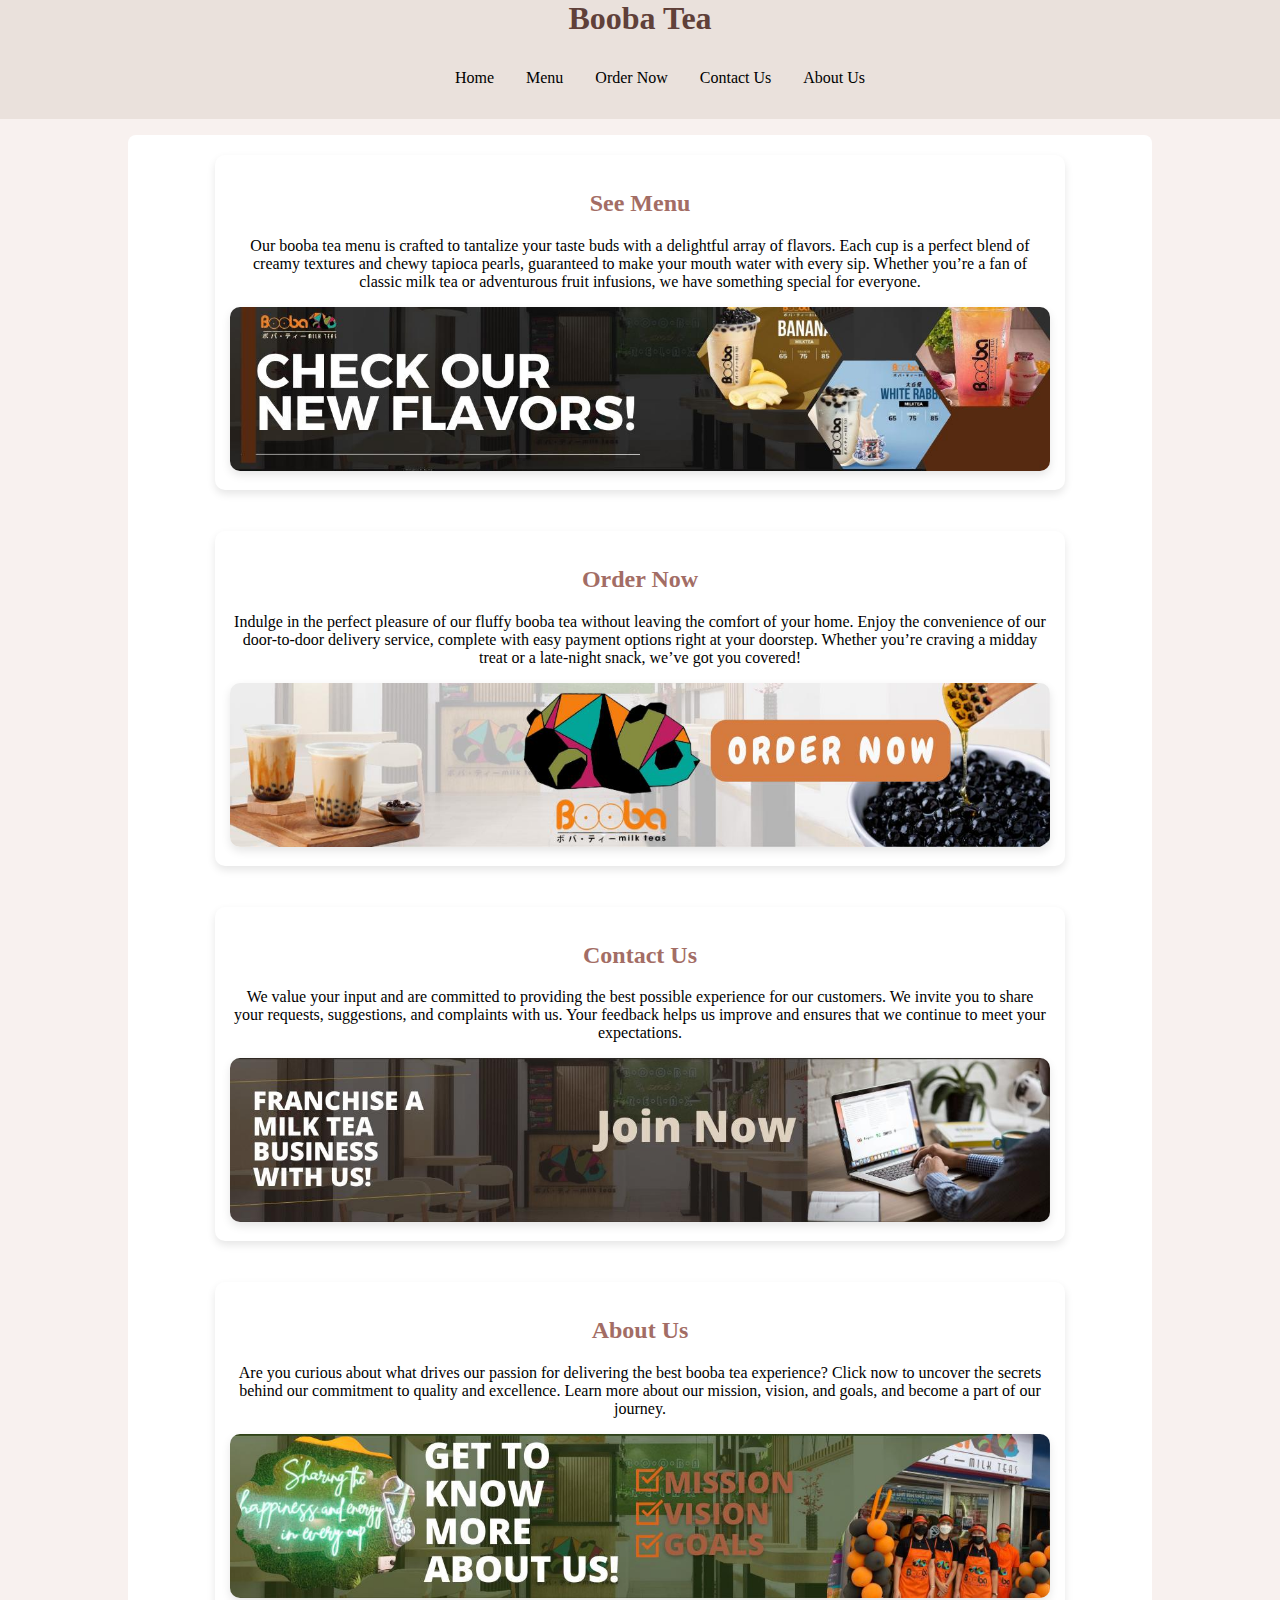
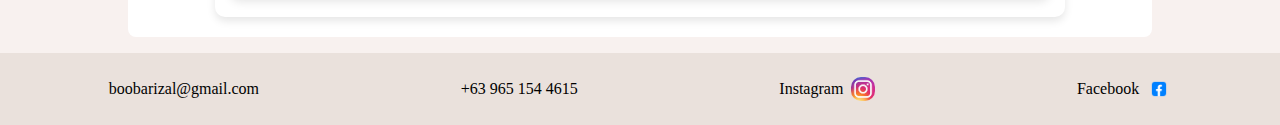
<file: index.html>
<!doctype html>
<html lang="en">
<head>
    <title>Home</title>
    <meta charset="utf-8">
    <meta name="description" content="Booba Tea is a leading bubble tea franchise offering a diverse range of delicious and refreshing beverages. Enjoy the finest ingredients, innovative recipes, and exceptional customer service at Booba Tea. Order online for your convenience and follow us on Instagram and Facebook for updates. Join us and make every sip memorable.">
    <link rel="stylesheet" href="styleSheets/main.css">
    <link rel="stylesheet" href="styleSheets/index.css">
    <!-- Google tag (gtag.js) -->
<script async src="https://www.googletagmanager.com/gtag/js?id=G-GSB23C1K7B"></script>
<script>
  window.dataLayer = window.dataLayer || [];
  function gtag(){dataLayer.push(arguments);}
  gtag('js', new Date());

  gtag('config', 'G-GSB23C1K7B');
</script>
</head>
<body>
    <a href="#mainContent" class="skipLink">Skip to Main Content</a>
    <a href="#footerContent" class="skipLink">Skip to Footer Content</a>
    <header>
        <h1>Booba Tea</h1>
        <nav aria-label="Main Menu">
            <ul role="menubar" aria-label="Main Menu">
                <li role="none"><a href="index.html" role="menuitem" aria-label="Home">Home</a></li>
                <li role="none"><a href="menu.html" role="menuitem" aria-label="Menu">Menu</a></li>
                <li role="none"><a href="ordernow.html" role="menuitem" aria-label="Order Now">Order Now</a></li>
                <li role="none"><a href="contactus.html" role="menuitem" aria-label="Contact Us">Contact Us</a></li>
                <li role="none"><a href="aboutus.html" role="menuitem" aria-label="About Us">About Us</a></li>
            </ul>
        </nav>
    </header>
    <main id="mainContent">
        <div class="main-content">
            <div class="content">
            <div class="text">
                <h2>See Menu</h2>
                <p>Our booba tea menu is crafted to tantalize your taste buds with a delightful array of flavors. Each cup is a perfect blend of creamy textures and chewy tapioca pearls, guaranteed to make your mouth water with every sip. Whether you’re a fan of classic milk tea or adventurous fruit infusions, we have something special for everyone.</p>
            </div>
            <div class="image"><a href="menu.html">
                <img src="images/menupicture.jpeg"
                    alt="Check our new bubble tea flavors.">
            </a></div>
            </div>
            <div class="content">
                <div class="text">
                    <h2>Order Now</h2>
                    <p>Indulge in the perfect pleasure of our fluffy booba tea without leaving the comfort of your home. Enjoy the convenience of our door-to-door delivery service, complete with easy payment options right at your doorstep. Whether you’re craving a midday treat or a late-night snack, we’ve got you covered!</p>
                </div>
            <div class="image"><a href="ordernow.html">
                <img src="images/ordernow.jpeg"
                    alt="Order our bubble tea now.">
            </a></div>
            </div>
            <div class="content">
                <div class="text">
                    <h2>Contact Us</h2>
                    <p>We value your input and are committed to providing the best possible experience for our customers. We invite you to share your requests, suggestions, and complaints with us. Your feedback helps us improve and ensures that we continue to meet your expectations.</p>
                </div>
            <div class="image"><a href="contactus.html">
                <img src="images/joinnow.jpeg"
                    alt="Join our milk tea franchise business.">
            </a></div>
            </div>
            <div class="content">
                <div class="text">
                    <h2>About Us</h2>
                    <p>Are you curious about what drives our passion for delivering the best booba tea experience? Click now to uncover the secrets behind our commitment to quality and excellence. Learn more about our mission, vision, and goals, and become a part of our journey.</p>
                </div>
            <div class="image"><a href="aboutus.html">
                <img src="images/aboutus.jpeg"
                    alt="Learn more about our mission, vision, and goals.">
            </a></div>
            </div>
        </div>
    </main>
    <footer id="footerContent">
        <a href="mailto:boobarizal@gmail.com" aria-label="Email us at boobarizal@gmail.com">boobarizal@gmail.com</a>
        <a href="tel:+639651544615" aria-label="Call us at +63 965 154 4615">+63 965 154 4615</a>
        <a href="https://www.instagram.com/boobatearizal/" target="_blank" aria-label="Follow us on instagram">
            Instagram
            <img src="images/Instagram.jfif" alt="Instagram icon">
        </a>
        <a href="https://www.facebook.com/profile.php?id=61557473542536" target="_blank" aria-label="Follow us on Facebook">
            Facebook
            <img src="images/facebookicon.webp" alt="Facebook icon">
        </a>
    </footer>



</body>
</html>
</file>
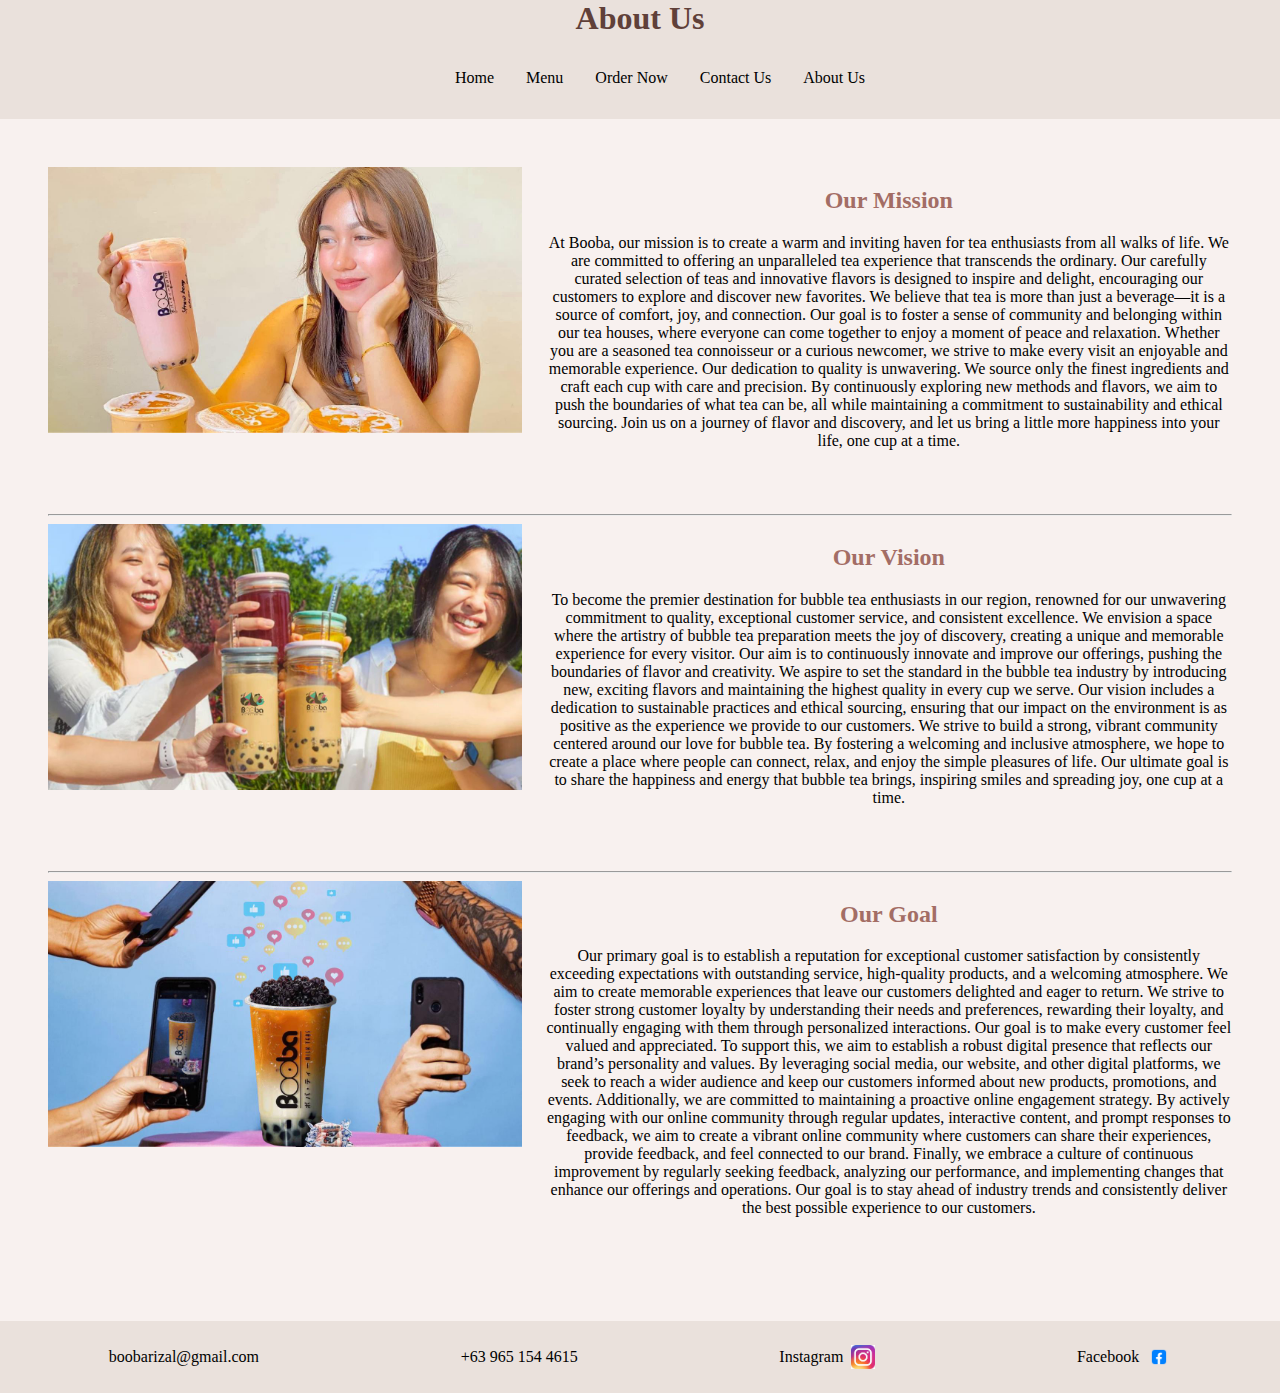
<file: aboutus.html>
<!doctype html>
<html lang="en">

<head>
    <title>About Us</title>
    <meta charset="utf-8">
    <meta name="description"
        content="Learn about Booba Tea's mission, vision, and goals. Discover our commitment to providing the best bubble tea experience through quality ingredients, innovative recipes, and exceptional customer service. Join us in our journey to bring joy to every sip.">
    <link rel="stylesheet" href="styleSheets/main.css">
    <link rel="stylesheet" href="styleSheets/aboutus.css">
    <!-- Google tag (gtag.js) -->
<script async src="https://www.googletagmanager.com/gtag/js?id=G-GSB23C1K7B"></script>
<script>
  window.dataLayer = window.dataLayer || [];
  function gtag(){dataLayer.push(arguments);}
  gtag('js', new Date());

  gtag('config', 'G-GSB23C1K7B');
</script>
</head>

<body>
    <a href="#mainContent" class="skipLink">Skip to Main Content</a>
    <a href="#footerContent" class="skipLink">Skip to Footer Content</a>
    <header>
        <h1>About Us</h1>
        <nav aria-label="Main Menu">
            <ul role="menubar" aria-label="Main Menu">
                <li role="none"><a href="index.html" role="menuitem" aria-label="Home">Home</a></li>
                <li role="none"><a href="menu.html" role="menuitem" aria-label="Menu">Menu</a></li>
                <li role="none"><a href="ordernow.html" role="menuitem" aria-label="Order Now">Order Now</a></li>
                <li role="none"><a href="contactus.html" role="menuitem" aria-label="Contact Us">Contact Us</a></li>
                <li role="none"><a href="aboutus.html" role="menuitem" aria-label="About Us">About Us</a></li>
            </ul>
        </nav>
    </header>
    <main id="mainContent">
        <div class="content">
            <div class="image">
                <img src="images/ourmission.jpeg" alt="Woman holding a large cup of pink bubble tea">
            </div>
            <div class="text">
                <h2 id="mission-heading">Our Mission</h2>
                <p>
                    At Booba, our mission is to create a warm and inviting haven for tea enthusiasts from all walks
                    of life. We are committed to offering an unparalleled tea experience that transcends the
                    ordinary. Our carefully curated selection of teas and innovative flavors is designed to inspire
                    and delight, encouraging our customers to explore and discover new favorites.

                    We believe that tea is more than just a beverage—it is a source of comfort, joy, and connection.
                    Our goal is to foster a sense of community and belonging within our tea houses, where everyone
                    can come together to enjoy a moment of peace and relaxation. Whether you are a seasoned tea
                    connoisseur or a curious newcomer, we strive to make every visit an enjoyable and memorable
                    experience.

                    Our dedication to quality is unwavering. We source only the finest ingredients and craft each
                    cup with care and precision. By continuously exploring new methods and flavors, we aim to push
                    the boundaries of what tea can be, all while maintaining a commitment to sustainability and
                    ethical sourcing.

                    Join us on a journey of flavor and discovery, and let us bring a little more happiness into your
                    life, one cup at a time.

                </p>
            </div>
        </div>
        <hr>
        <div class="content">
            <div class="image">
                <img src="images/ourvision.jpeg" alt="Two women toasting with bubble tea outdoors">
            </div>
            <div class="text">
                <h2 id="vision-heading">Our Vision</h2>
                <p>To become the premier destination for bubble tea enthusiasts in our region, renowned for our
                    unwavering commitment to quality, exceptional customer service, and consistent excellence. We
                    envision a space where the artistry of bubble tea preparation meets the joy of discovery,
                    creating a unique and memorable experience for every visitor.

                    Our aim is to continuously innovate and improve our offerings, pushing the boundaries of flavor
                    and creativity. We aspire to set the standard in the bubble tea industry by introducing new,
                    exciting flavors and maintaining the highest quality in every cup we serve. Our vision includes
                    a dedication to sustainable practices and ethical sourcing, ensuring that our impact on the
                    environment is as positive as the experience we provide to our customers.

                    We strive to build a strong, vibrant community centered around our love for bubble tea. By
                    fostering a welcoming and inclusive atmosphere, we hope to create a place where people can
                    connect, relax, and enjoy the simple pleasures of life. Our ultimate goal is to share the
                    happiness and energy that bubble tea brings, inspiring smiles and spreading joy, one cup at a
                    time.

                </p>
            </div>
        </div>
        <hr>
        <div class="content">
            <div class="image">
                <img src="images/ourgoal.jpeg" alt="Booba drink with tapioca pearls and social media icons">
            </div>
            <div class="text">
                <h2 id="goal-heading">Our Goal</h2>
                <p>Our primary goal is to establish a reputation for exceptional customer satisfaction by
                    consistently exceeding expectations with outstanding service, high-quality products, and a
                    welcoming atmosphere. We aim to create memorable experiences that leave our customers delighted
                    and eager to return.

                    We strive to foster strong customer loyalty by understanding their needs and preferences,
                    rewarding their loyalty, and continually engaging with them through personalized interactions.
                    Our goal is to make every customer feel valued and appreciated.

                    To support this, we aim to establish a robust digital presence that reflects our brand’s
                    personality and values. By leveraging social media, our website, and other digital platforms, we
                    seek to reach a wider audience and keep our customers informed about new products, promotions,
                    and events.

                    Additionally, we are committed to maintaining a proactive online engagement strategy. By
                    actively engaging with our online community through regular updates, interactive content, and
                    prompt responses to feedback, we aim to create a vibrant online community where customers can
                    share their experiences, provide feedback, and feel connected to our brand.

                    Finally, we embrace a culture of continuous improvement by regularly seeking feedback, analyzing
                    our performance, and implementing changes that enhance our offerings and operations. Our goal is
                    to stay ahead of industry trends and consistently deliver the best possible experience to our
                    customers.</p>
            </div>
        </div>
    </main>
    <footer id="footerContent">
        <a href="mailto:boobarizal@gmail.com" aria-label="Email us at boobarizal@gmail.com">boobarizal@gmail.com</a>
        <a href="tel:+639651544615" aria-label="Call us at +63 965 154 4615">+63 965 154 4615</a>
        <a href="https://www.instagram.com/boobatearizal/" target="_blank" aria-label="Follow us on instagram">
            Instagram
            <img src="images/Instagram.jfif" alt="Instagram icon">
        </a>
        <a href="https://www.facebook.com/profile.php?id=61557473542536" target="_blank"
            aria-label="Follow us on Facebook">
            Facebook
            <img src="images/facebookicon.webp" alt="Facebook icon">
        </a>
    </footer>



</body>

</html>
</file>
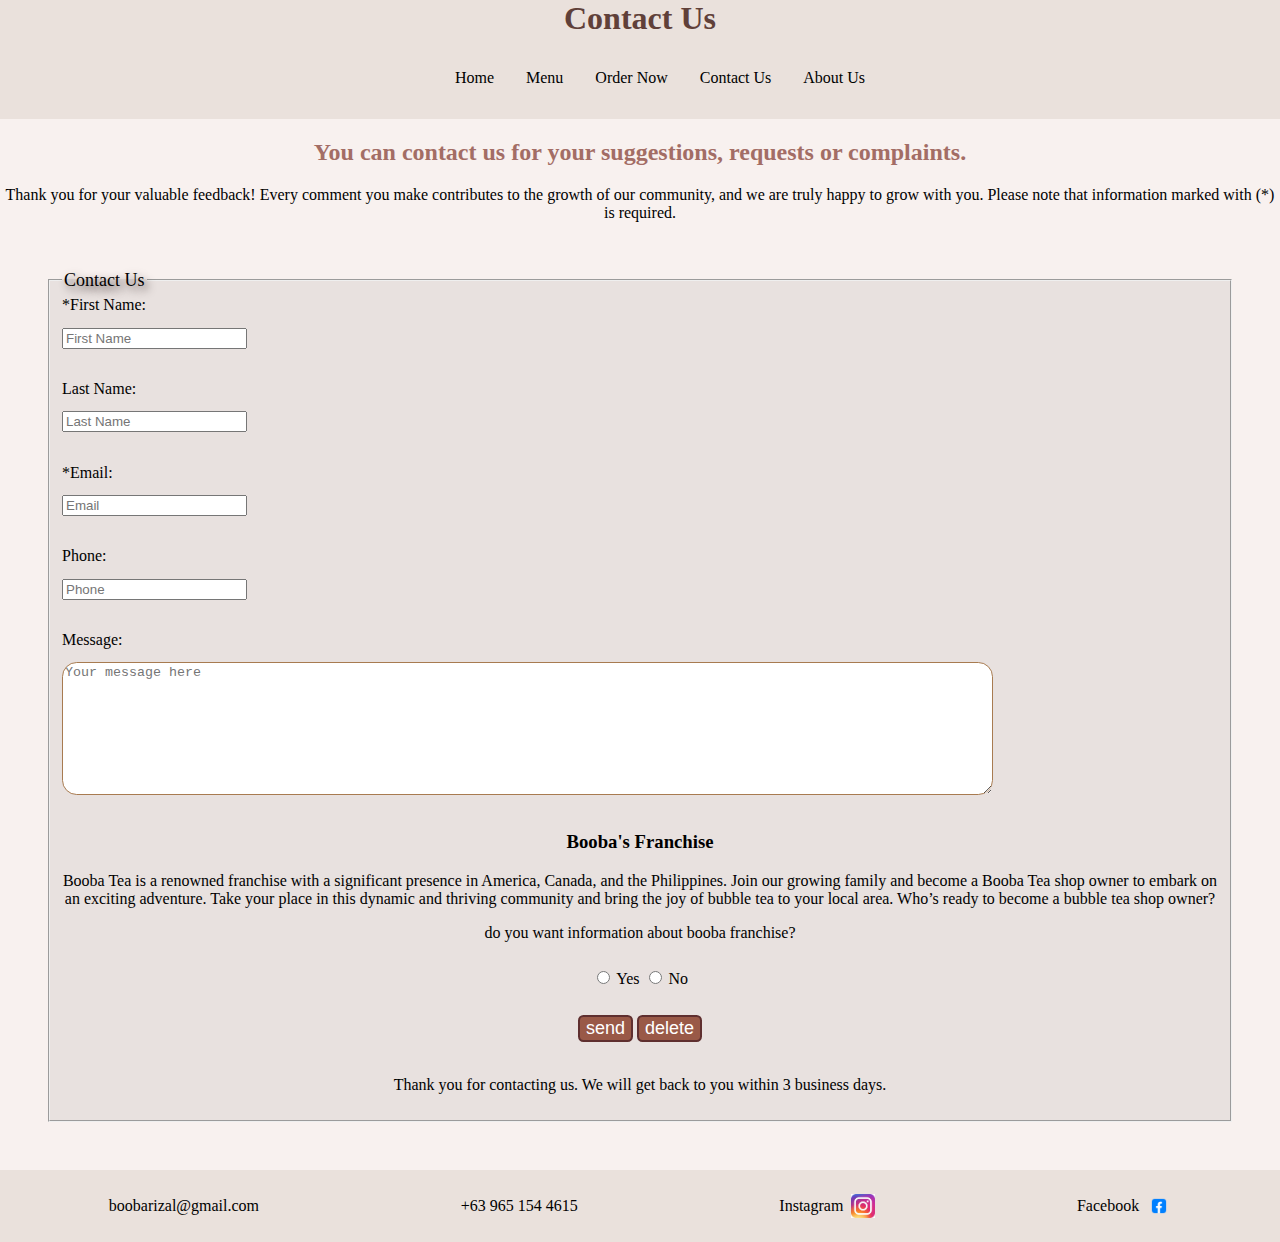
<file: contactus.html>
<!doctype html>
<html lang="en">

<head>
    <title>Contact Us</title>
    <meta charset="utf-8">
    <meta name="description"
        content="Get in touch with Booba Tea for any suggestions, requests, or complaints. We value your feedback and aim to improve our services based on your input. Contact us today!">
        <link rel="stylesheet" href="styleSheets/main.css">
        <link rel="stylesheet" href="styleSheets/contactus.css">
        <!-- Google tag (gtag.js) -->
<script async src="https://www.googletagmanager.com/gtag/js?id=G-GSB23C1K7B"></script>
<script>
  window.dataLayer = window.dataLayer || [];
  function gtag(){dataLayer.push(arguments);}
  gtag('js', new Date());

  gtag('config', 'G-GSB23C1K7B');
</script>
</head>

<body>
    <a href="#mainContent" class="skipLink">Skip to Main Content</a>
    <a href="#footerContent" class="skipLink">Skip to Footer Content</a>
    <header>
        <h1>Contact Us</h1>
        <nav aria-label="Main Menu">
            <ul role="menubar" aria-label="Main Menu">
                <li role="none"><a href="index.html" role="menuitem" aria-label="Home">Home</a></li>
                <li role="none"><a href="menu.html" role="menuitem" aria-label="Menu">Menu</a></li>
                <li role="none"><a href="ordernow.html" role="menuitem" aria-label="Order Now">Order Now</a></li>
                <li role="none"><a href="contactus.html" role="menuitem" aria-label="Contact Us">Contact Us</a></li>
                <li role="none"><a href="aboutus.html" role="menuitem" aria-label="About Us">About Us</a></li>
            </ul>
        </nav>
    </header>
    <main id="mainContent">
        <div class="formDiv">
            <form action="https://formspree.io/f/xanwobky" method="post" aria-label="Contact Us Form">
                <h2>You can contact us for your suggestions, requests or complaints.</h2>
                <p>Thank you for your valuable feedback! Every comment you make contributes to the growth of our
                    community,
                    and we are truly happy to grow with you. Please note that information marked with (*) is required.
                </p>
                <fieldset>
                    <legend>Contact Us</legend>

                    <label for="ContactFirstName">*First Name:</label>
                    <br>
                    <input type="text" name="firstName" required aria-required="true" id="ContactFirstName"  placeholder="First Name">

                    <br><br>
                    <label for="ContactLastName">Last Name:</label>
                    <br>
                    <input type="text" name="lastName" aria-required="false" id="ContactLastName"  placeholder="Last Name">

                    <br><br>
                    <label for="ContactEmail">*Email:</label>
                    <br>
                    <input type="email" name="email" required aria-required="true" id="ContactEmail"  placeholder="Email">

                    <br><br>
                    <label for="ContactPhone">Phone:</label>
                    <br>
                    <input type="text" name="Phone" aria-required="false" id="ContactPhone"  placeholder="Phone">

                    <br><br>
                    <label for="textarea" class="fixedWidth">Message:</label>
                    <br>
                    <textarea name="message" id="textarea" aria-label="Message" placeholder="Your message here"></textarea>

                 

                        <h3>Booba's Franchise</h3>
                        <p>
                            Booba Tea is a renowned franchise with a significant presence in America, Canada, and the
                            Philippines. Join our growing family and become a Booba Tea shop owner to embark on an
                            exciting
                            adventure. Take your place in this dynamic and thriving community and bring the joy of
                            bubble
                            tea to
                            your local area. Who’s ready to become a bubble tea shop owner?
                        </p>
                        <div class="franchise">
                        <p>do you want information about booba franchise?</p>
                        <input id="Yes" type="radio" name="franchiseInfo" value="Yes">
                        <label class="fixedWidth" for="Yes">Yes</label>
                        <input id="No" type="radio" name="franchiseInfo" value="No">
                        <label class="fixedWidth" for="No">No</label>
                        </div>
                        <div class="button-group" id="ContactUsButtonContainer">
                            <input type="submit" value="send">
                            <input type="reset" value="delete">
                        </div>
                        <p>Thank you for contacting us. We will get back to you within 3 business days.</p>
                </fieldset>
            </form>
        </div>
    </main>
    <footer id="footerContent">
        <a href="mailto:boobarizal@gmail.com" aria-label="Email us at boobarizal@gmail.com">boobarizal@gmail.com</a>
        <a href="tel:+639651544615" aria-label="Call us at +63 965 154 4615">+63 965 154 4615</a>
            <a href="https://www.instagram.com/boobatearizal/" target="_blank" aria-label="Follow us on instagram">
                Instagram
                <img src="images/Instagram.jfif" alt="Instagram icon">
            </a>
            <a href="https://www.facebook.com/profile.php?id=61557473542536" target="_blank"
                aria-label="Follow us on Facebook">
                Facebook
                <img src="images/facebookicon.webp" alt="Facebook icon">
            </a>
    </footer>



</body>

</html>
</file>
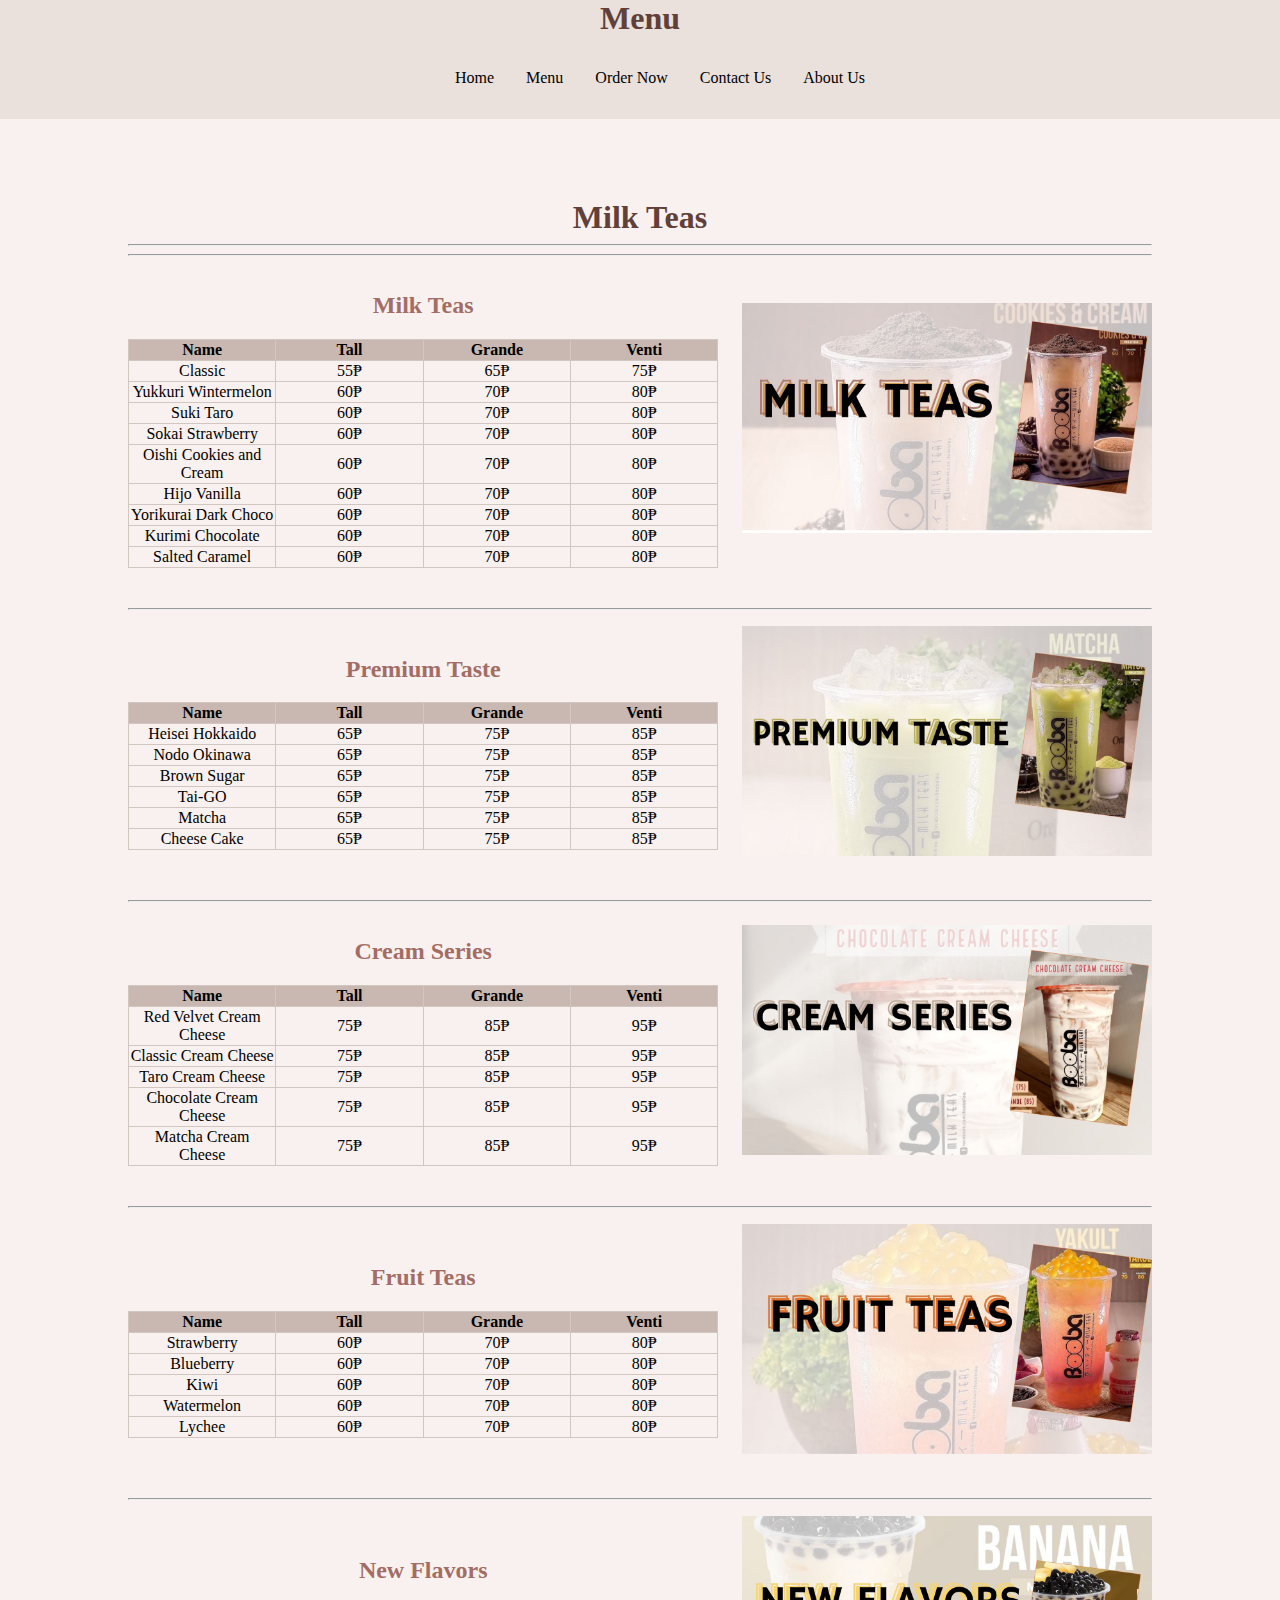
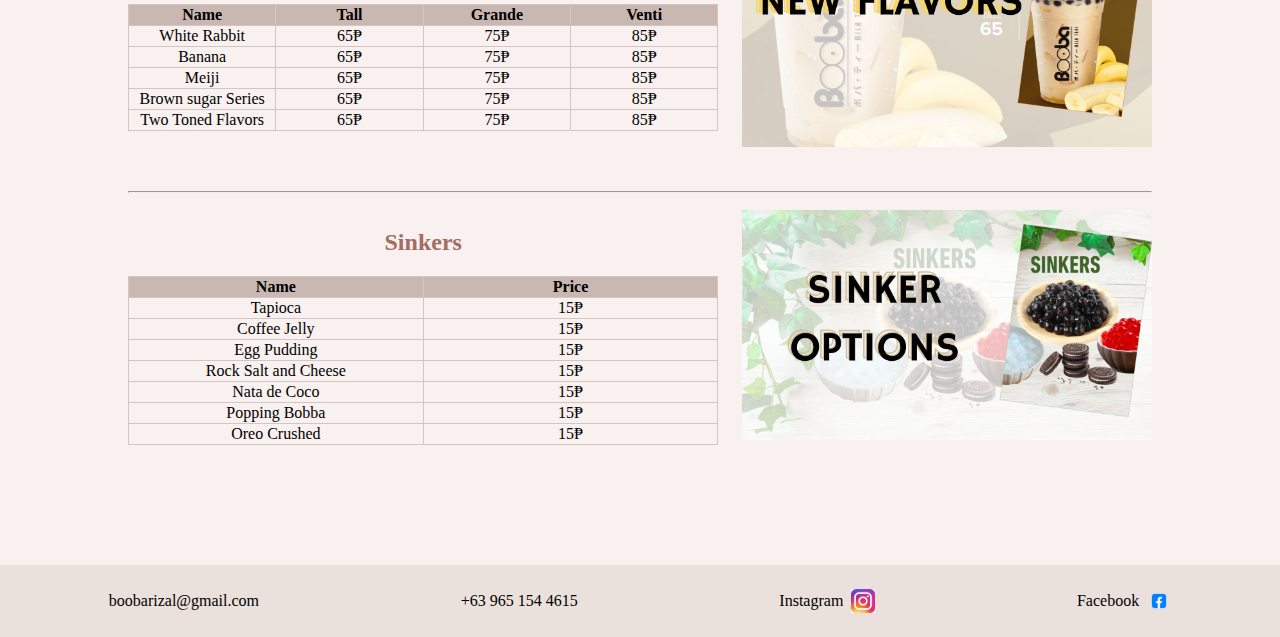
<file: menu.html>
<!doctype html>
<html lang="en">

<head>
    <title>Menu</title>
    <meta charset="utf-8">
    <meta name="description"
        content="Discover Booba Tea's extensive menu featuring classic, premium, and new flavors of bubble tea. Enjoy our milk teas, fruit teas, cream series, and sinkers. Order your favorite bubble tea today!">
    <link rel="stylesheet" href="styleSheets/main.css">
    <link rel="stylesheet" href="styleSheets/menu.css">
    <!-- Google tag (gtag.js) -->
<script async src="https://www.googletagmanager.com/gtag/js?id=G-GSB23C1K7B"></script>
<script>
  window.dataLayer = window.dataLayer || [];
  function gtag(){dataLayer.push(arguments);}
  gtag('js', new Date());

  gtag('config', 'G-GSB23C1K7B');
</script>
</head>

<body>
    <a href="#mainContent" class="skipLink">Skip to Main Content</a>
    <a href="#footerContent" class="skipLink">Skip to Footer Content</a>
    <header>
        <h1>Menu</h1>
        <nav aria-label="Main Menu">
            <ul role="menubar" aria-label="Main Menu">
                <li role="none"><a href="index.html" role="menuitem" aria-label="Home">Home</a></li>
                <li role="none"><a href="menu.html" role="menuitem" aria-label="Menu">Menu</a></li>
                <li role="none"><a href="ordernow.html" role="menuitem" aria-label="Order Now">Order Now</a></li>
                <li role="none"><a href="contactus.html" role="menuitem" aria-label="Contact Us">Contact Us</a></li>
                <li role="none"><a href="aboutus.html" role="menuitem" aria-label="About Us">About Us</a></li>
            </ul>
        </nav>
    </header>
    <main id="mainContent">
        <div class="menu-container">
            <h1>Milk Teas</h1>
            <hr>
            <hr>
            <div class="menu-section">
                <div class="table-container">
                    <h2>Milk Teas</h2>
                    <table>
                        <thead>
                            <tr>
                                <th>Name</th>
                                <th>Tall</th>
                                <th>Grande</th>
                                <th>Venti</th>
                            </tr>
                        </thead>
                        <tbody>
                            <tr>
                                <td>Classic</td>
                                <td>55₱</td>
                                <td>65₱</td>
                                <td>75₱</td>
                            </tr>
                            <tr>
                                <td>Yukkuri Wintermelon</td>
                                <td>60₱</td>
                                <td>70₱</td>
                                <td>80₱</td>
                            </tr>
                            <tr>
                                <td>Suki Taro</td>
                                <td>60₱</td>
                                <td>70₱</td>
                                <td>80₱</td>
                            </tr>
                            <tr>
                                <td>Sokai Strawberry</td>
                                <td>60₱</td>
                                <td>70₱</td>
                                <td>80₱</td>
                            </tr>
                            <tr>
                                <td>Oishi Cookies and Cream</td>
                                <td>60₱</td>
                                <td>70₱</td>
                                <td>80₱</td>
                            </tr>
                            <tr>
                                <td>Hijo Vanilla</td>
                                <td>60₱</td>
                                <td>70₱</td>
                                <td>80₱</td>
                            </tr>
                            <tr>
                                <td>Yorikurai Dark Choco</td>
                                <td>60₱</td>
                                <td>70₱</td>
                                <td>80₱</td>
                            </tr>
                            <tr>
                                <td>Kurimi Chocolate</td>
                                <td>60₱</td>
                                <td>70₱</td>
                                <td>80₱</td>
                            </tr>
                            <tr>
                                <td>Salted Caramel</td>
                                <td>60₱</td>
                                <td>70₱</td>
                                <td>80₱</td>
                            </tr>
                        </tbody>
                    </table>
                </div>
                <div class="image">
                    <img src="images/milkteas.jpeg" alt="Booba milk tea with tapioca pearls and dark powdered topping.">
                </div>
            </div>
            <hr>
            <div class="menu-section">
                <div class="table-container">
                    <h2>Premium Taste</h2>
                    <table>
                        <thead>
                            <tr>
                                <th>Name</th>
                                <th>Tall</th>
                                <th>Grande</th>
                                <th>Venti</th>
                            </tr>
                        </thead>
                        <tbody>
                            <tr>
                                <td>Heisei Hokkaido</td>
                                <td>65₱</td>
                                <td>75₱</td>
                                <td>85₱</td>
                            </tr>
                            <tr>
                                <td>Nodo Okinawa</td>
                                <td>65₱</td>
                                <td>75₱</td>
                                <td>85₱</td>
                            </tr>
                            <tr>
                                <td>Brown Sugar</td>
                                <td>65₱</td>
                                <td>75₱</td>
                                <td>85₱</td>
                            </tr>
                            <tr>
                                <td>Tai-GO</td>
                                <td>65₱</td>
                                <td>75₱</td>
                                <td>85₱</td>
                            </tr>
                            <tr>
                                <td>Matcha</td>
                                <td>65₱</td>
                                <td>75₱</td>
                                <td>85₱</td>
                            </tr>
                            <tr>
                                <td>Cheese Cake</td>
                                <td>65₱</td>
                                <td>75₱</td>
                                <td>85₱</td>
                            </tr>
                        </tbody>
                    </table>
                </div>
                <div class="image">
                    <img src="images/premiumtaste.jpeg"
                        alt="Green Booba matcha milk tea with tapioca pearls and ice, labeled 'Premium Taste'.">
                </div>
            </div>
            <hr>
            <div class="menu-section">
                <div class="table-container">
                    <h2>Cream Series</h2>
                    <table>
                        <thead>
                            <tr>
                                <th>Name</th>
                                <th>Tall</th>
                                <th>Grande</th>
                                <th>Venti</th>
                            </tr>
                        </thead>
                        <tbody>
                            <tr>
                                <td>Red Velvet Cream Cheese</td>
                                <td>75₱</td>
                                <td>85₱</td>
                                <td>95₱</td>
                            </tr>
                            <tr>
                                <td>Classic Cream Cheese</td>
                                <td>75₱</td>
                                <td>85₱</td>
                                <td>95₱</td>
                            </tr>
                            <tr>
                                <td>Taro Cream Cheese</td>
                                <td>75₱</td>
                                <td>85₱</td>
                                <td>95₱</td>
                            </tr>
                            <tr>
                                <td>Chocolate Cream Cheese</td>
                                <td>75₱</td>
                                <td>85₱</td>
                                <td>95₱</td>
                            </tr>
                            <tr>
                                <td>Matcha Cream Cheese</td>
                                <td>75₱</td>
                                <td>85₱</td>
                                <td>95₱</td>
                            </tr>
                        </tbody>
                    </table>
                </div>
                <div class="image">
                    <img src="images/creamseries.jpeg"
                        alt="Booba chocolate cream cheese milk tea with a marbled appearance, labeled 'Cream Series'.">
                </div>
            </div>
            <hr>
            <div class="menu-section">
                <div class="table-container">
                    <h2>Fruit Teas</h2>
                    <table>
                        <thead>
                            <tr>
                                <th>Name</th>
                                <th>Tall</th>
                                <th>Grande</th>
                                <th>Venti</th>
                            </tr>
                        </thead>
                        <tbody>
                            <tr>
                                <td>Strawberry</td>
                                <td>60₱</td>
                                <td>70₱</td>
                                <td>80₱</td>
                            </tr>
                            <tr>
                                <td>Blueberry</td>
                                <td>60₱</td>
                                <td>70₱</td>
                                <td>80₱</td>
                            </tr>
                            <tr>
                                <td>Kiwi</td>
                                <td>60₱</td>
                                <td>70₱</td>
                                <td>80₱</td>
                            </tr>
                            <tr>
                                <td>Watermelon</td>
                                <td>60₱</td>
                                <td>70₱</td>
                                <td>80₱</td>
                            </tr>
                            <tr>
                                <td>Lychee</td>
                                <td>60₱</td>
                                <td>70₱</td>
                                <td>80₱</td>
                            </tr>
                        </tbody>
                    </table>
                </div>
                <div class="image">
                    <img src="images/fruitteas.jpeg"
                        alt="Booba fruit tea with orange tapioca pearls on top, labeled 'Fruit Teas'.">
                </div>
            </div>
            <hr>
            <div class="menu-section">
                <div class="table-container">
                    <h2>New Flavors</h2>
                    <table>
                        <thead>
                            <tr>
                                <th>Name</th>
                                <th>Tall</th>
                                <th>Grande</th>
                                <th>Venti</th>
                            </tr>
                        </thead>
                        <tbody>
                            <tr>
                                <td>White Rabbit</td>
                                <td>65₱</td>
                                <td>75₱</td>
                                <td>85₱</td>
                            </tr>
                            <tr>
                                <td>Banana</td>
                                <td>65₱</td>
                                <td>75₱</td>
                                <td>85₱</td>
                            </tr>
                            <tr>
                                <td>Meiji</td>
                                <td>65₱</td>
                                <td>75₱</td>
                                <td>85₱</td>
                            </tr>
                            <tr>
                                <td>Brown sugar Series</td>
                                <td>65₱</td>
                                <td>75₱</td>
                                <td>85₱</td>
                            </tr>
                            <tr>
                                <td>Two Toned Flavors</td>
                                <td>65₱</td>
                                <td>75₱</td>
                                <td>85₱</td>
                            </tr>
                        </tbody>
                    </table>
                </div>
                <div class="image">
                    <img src="images/newflavors.jpeg"
                        alt="Booba banana milk tea with black tapioca pearls on top, labeled 'New Flavors'.">
                </div>
            </div>
            <hr>
            <div class="menu-section">
                <div class="table-container">
                    <h2>Sinkers</h2>
                    <table>
                        <thead>
                            <tr>
                                <th>Name</th>
                                <th>Price</th>
                            </tr>
                        </thead>
                        <tbody>
                            <tr>
                                <td>Tapioca</td>
                                <td>15₱</td>
                            </tr>
                            <tr>
                                <td>Coffee Jelly</td>
                                <td>15₱</td>
                            </tr>
                            <tr>
                                <td>Egg Pudding</td>
                                <td>15₱</td>
                            </tr>
                            <tr>
                                <td>Rock Salt and Cheese</td>
                                <td>15₱</td>
                            </tr>
                            <tr>
                                <td>Nata de Coco</td>
                                <td>15₱</td>
                            </tr>
                            <tr>
                                <td>Popping Bobba</td>
                                <td>15₱</td>
                            </tr>
                            <tr>
                                <td>Oreo Crushed</td>
                                <td>15₱</td>
                            </tr>
                        </tbody>
                    </table>
                </div>
                <div class="image">
                    <img src="images/sinkeroptions.jpeg" alt="Various sinker options for Booba drinks">
                </div>
            </div>
        </div>
    </main>
    <footer id="footerContent">
        <a href="mailto:boobarizal@gmail.com" aria-label="Email us at boobarizal@gmail.com">boobarizal@gmail.com</a>
        <a href="tel:+639651544615" aria-label="Call us at +63 965 154 4615">+63 965 154 4615</a>
        <a href="https://www.instagram.com/boobatearizal/" target="_blank" aria-label="Follow us on instagram">
            Instagram
            <img src="images/Instagram.jfif" alt="Instagram icon">
        </a>
        <a href="https://www.facebook.com/profile.php?id=61557473542536" target="_blank"
            aria-label="Follow us on Facebook">
            Facebook
            <img src="images/facebookicon.webp" alt="Facebook icon">
        </a>
    </footer>



</body>

</html>
</file>
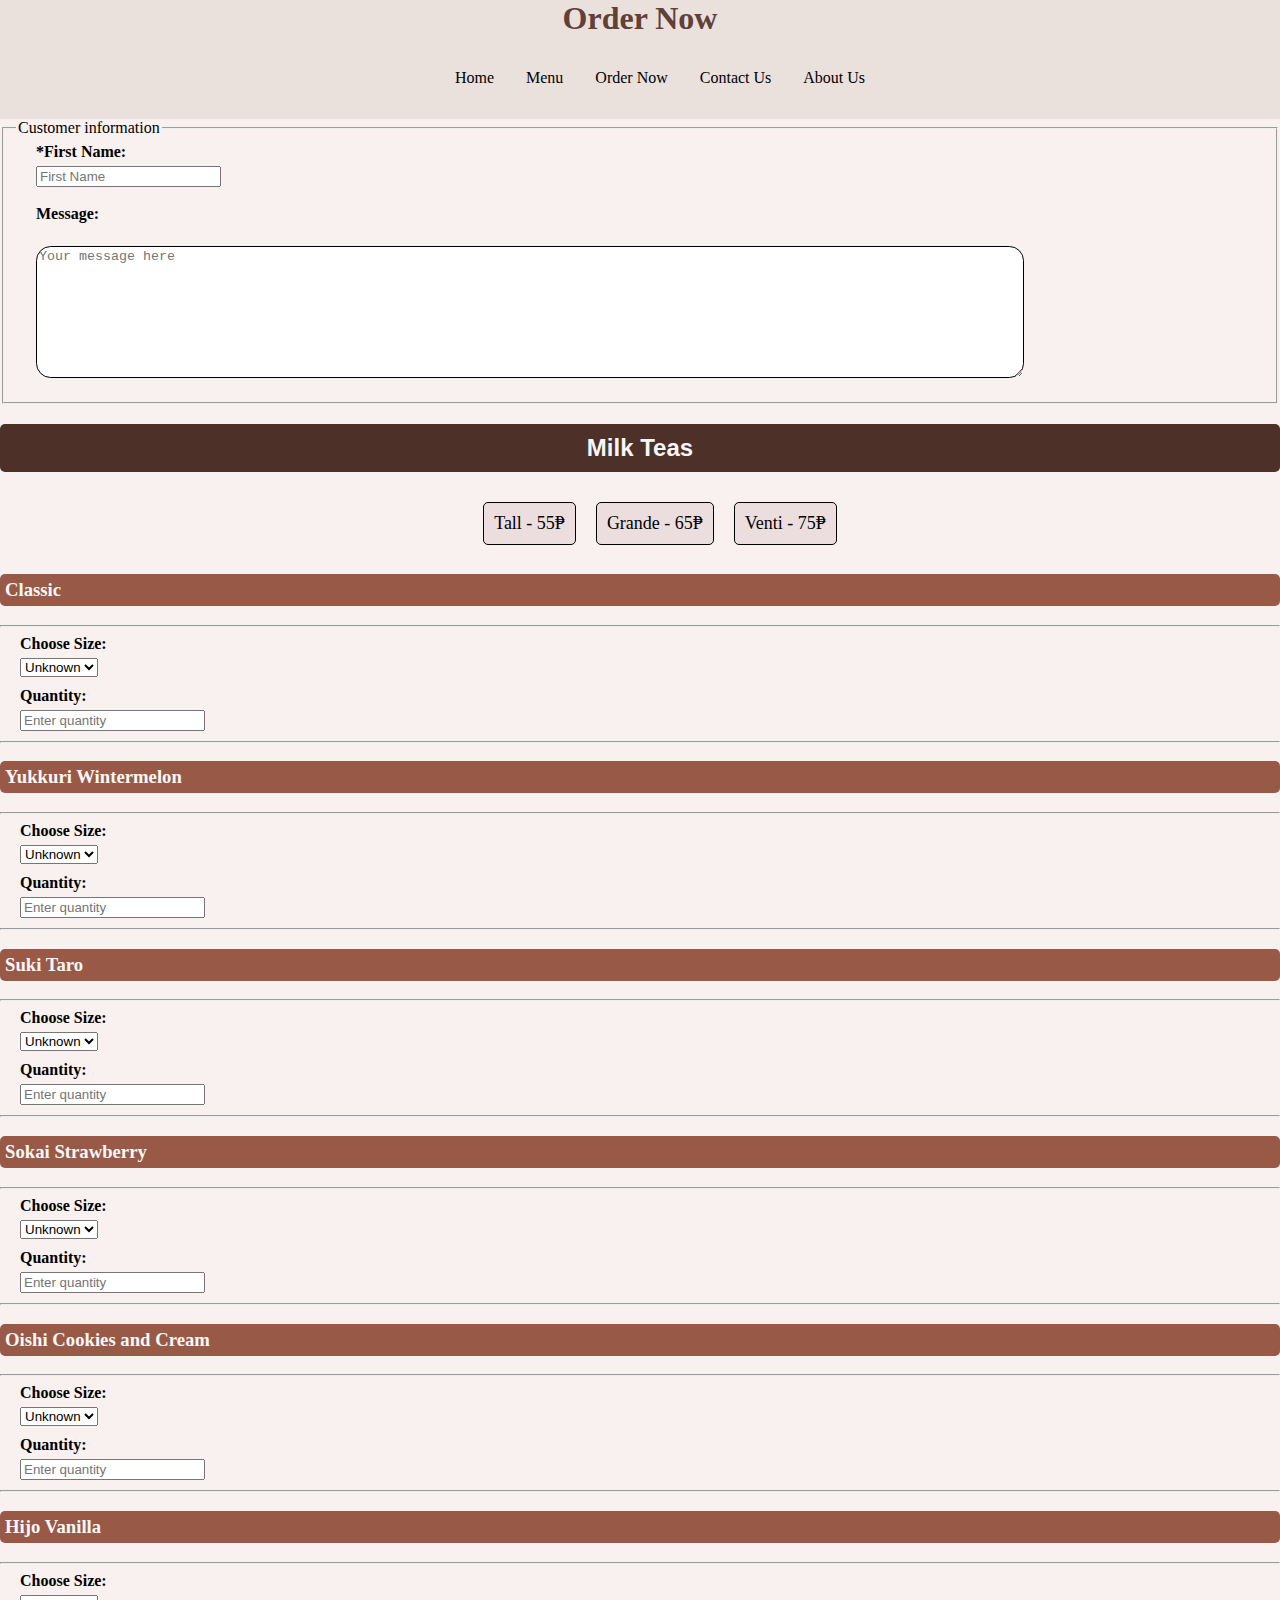
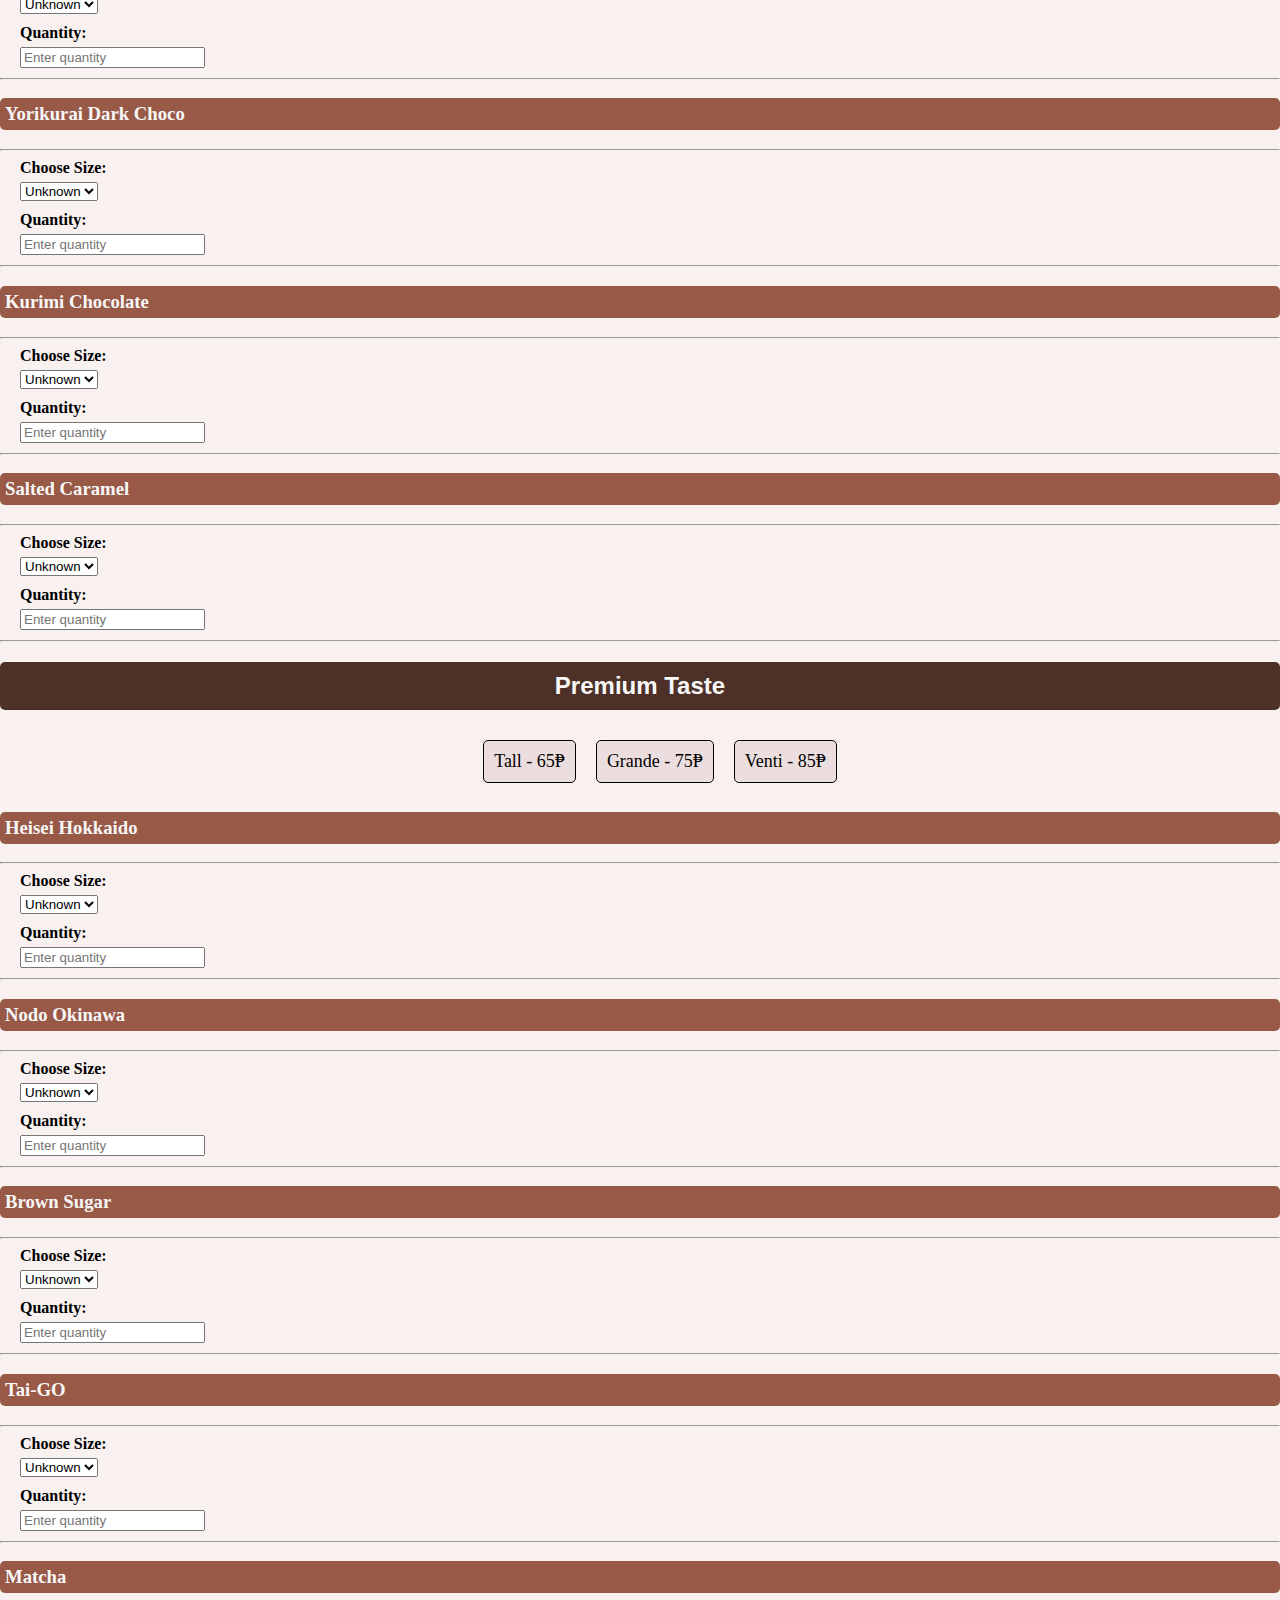
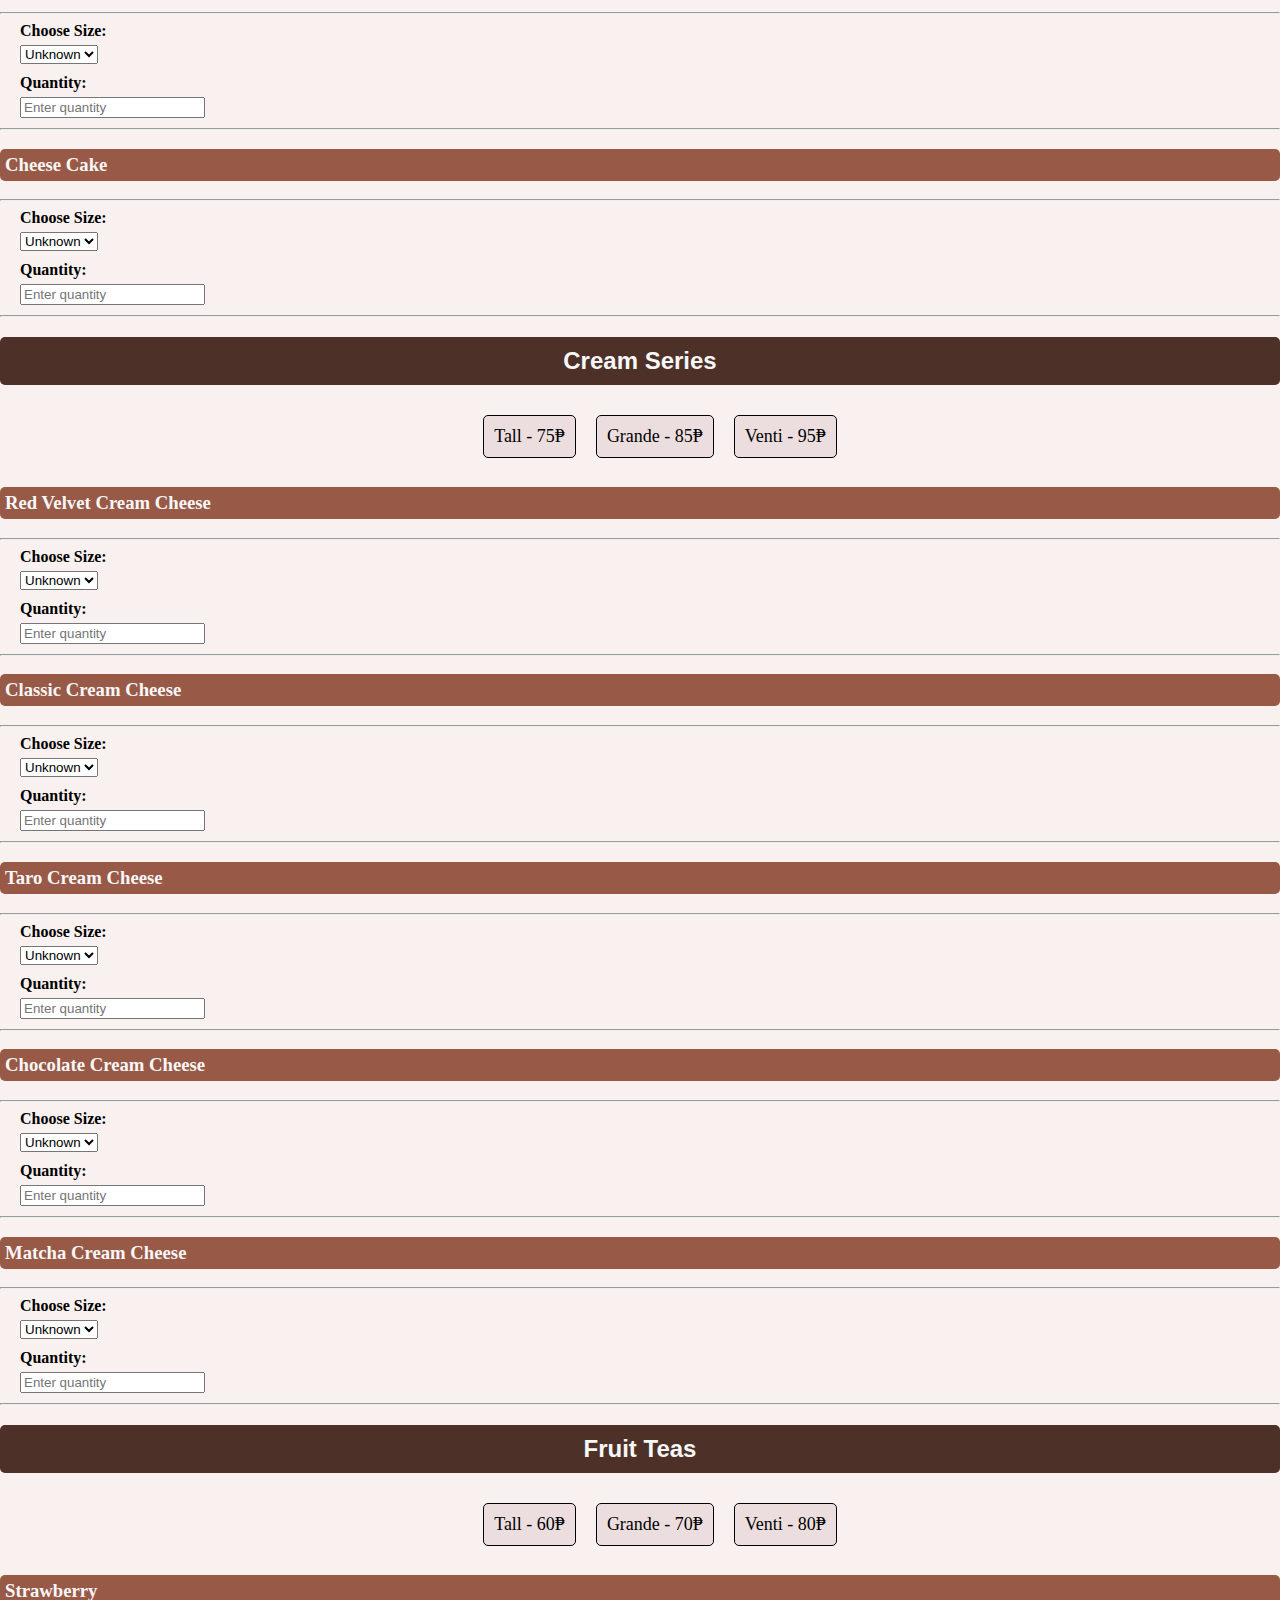
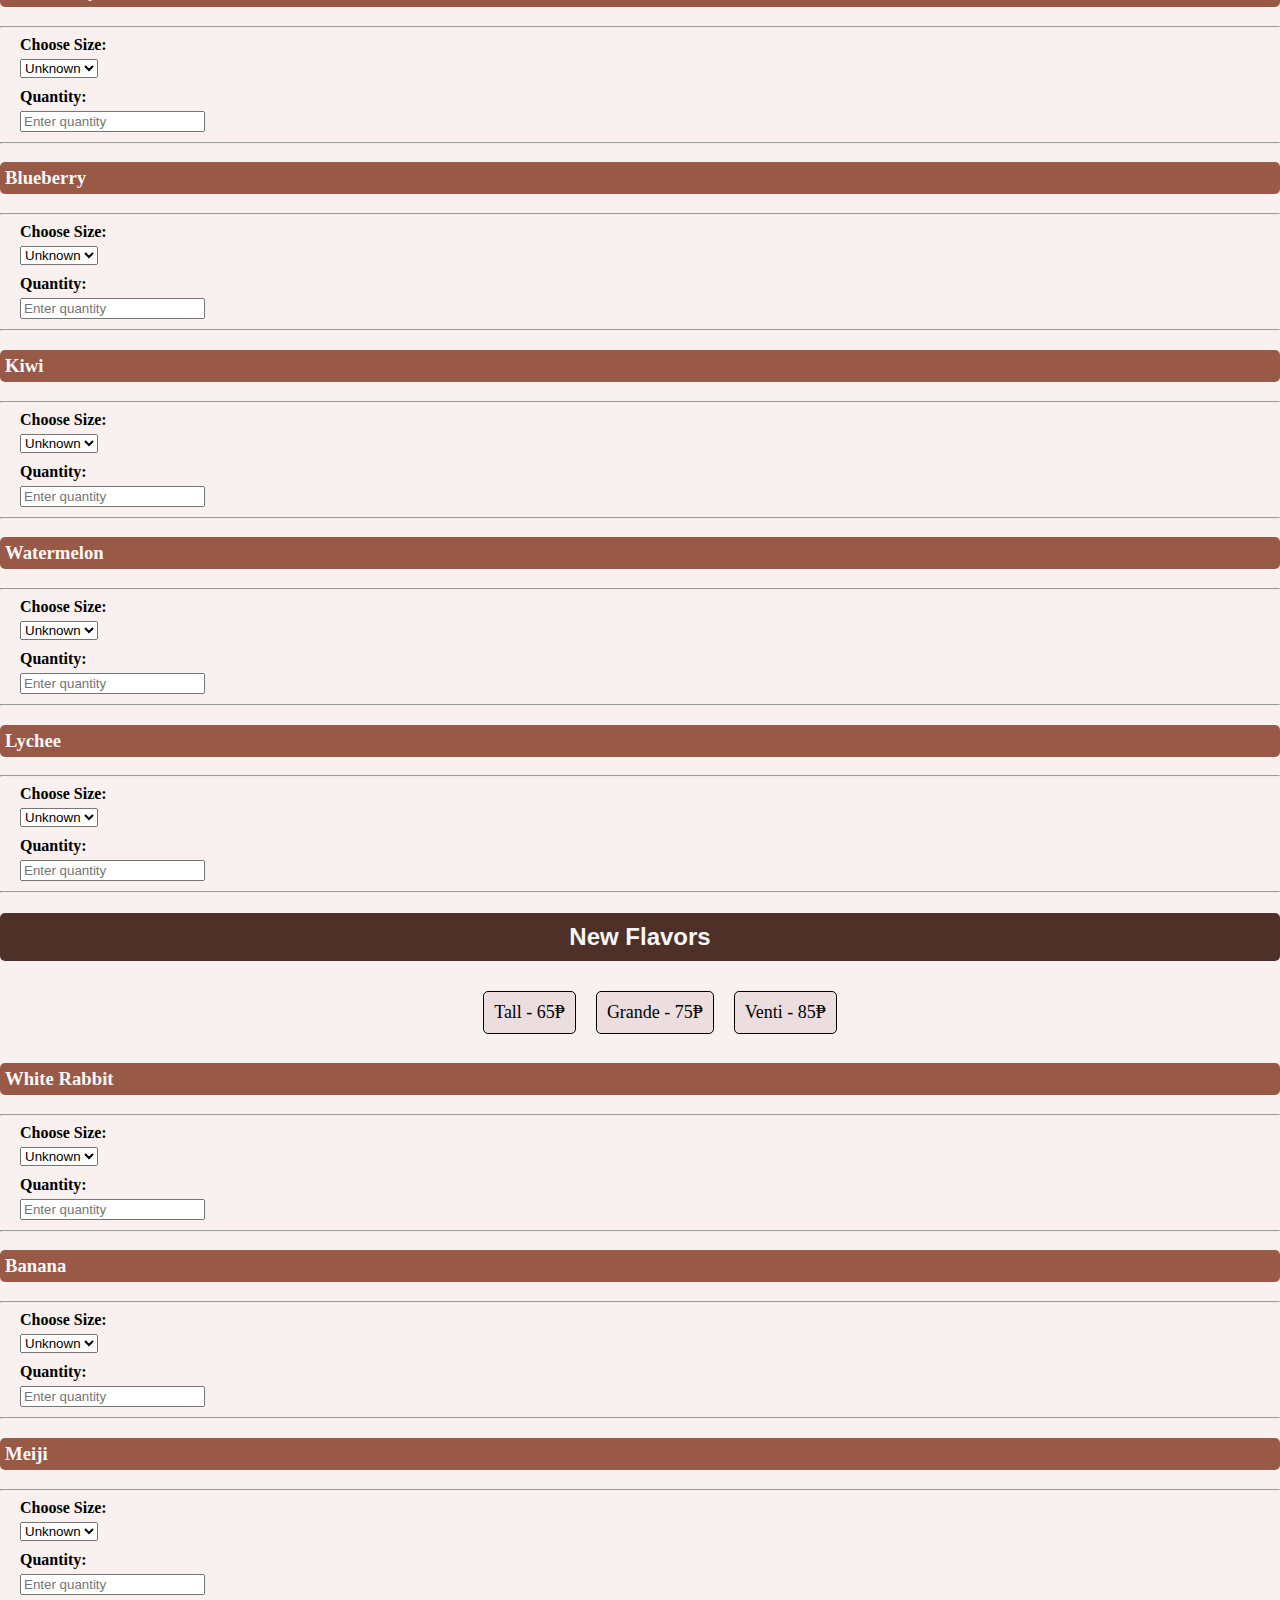
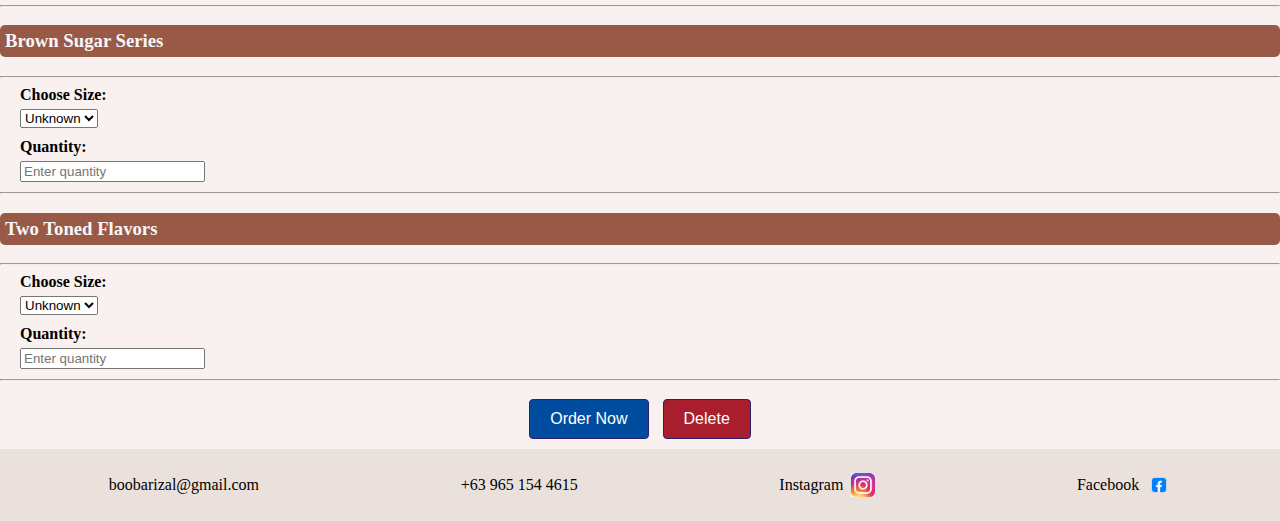
<file: ordernow.html>
<!doctype html>
<html lang="en">

<head>
    <title>Order Now</title>
    <meta charset="utf-8">
    <meta name="description"
        content="Order your favorite bubble tea from Booba Tea. Choose from a variety of classic, milk teas, premium tastes, cream series, fruit teas, and new flavors. Customize your order and enjoy the best bubble tea experience.">
    <link rel="stylesheet" href="styleSheets/main.css">
    <link rel="stylesheet" href="styleSheets/ordernow.css">
    <!-- Google tag (gtag.js) -->
<script async src="https://www.googletagmanager.com/gtag/js?id=G-GSB23C1K7B"></script>
<script>
  window.dataLayer = window.dataLayer || [];
  function gtag(){dataLayer.push(arguments);}
  gtag('js', new Date());

  gtag('config', 'G-GSB23C1K7B');
</script>
</head>

<body>
    <a href="#mainContent" class="skipLink">Skip to Main Content</a>
    <a href="#footerContent" class="skipLink">Skip to Footer Content</a>
    <header>
        <h1>Order Now</h1>
        <nav aria-label="Main Menu">
            <ul role="menubar" aria-label="Main Menu">
                <li role="none"><a href="index.html" role="menuitem" aria-label="Home">Home</a></li>
                <li role="none"><a href="menu.html" role="menuitem" aria-label="Menu">Menu</a></li>
                <li role="none"><a href="ordernow.html" role="menuitem" aria-label="Order Now">Order Now</a></li>
                <li role="none"><a href="contactus.html" role="menuitem" aria-label="Contact Us">Contact Us</a></li>
                <li role="none"><a href="aboutus.html" role="menuitem" aria-label="About Us">About Us</a></li>
            </ul>
        </nav>
    </header>
    <main id="mainContent">
        <form action="https://formspree.io/f/xblrokzn" method="post">
            <div class="customer-info-section">
                <fieldset>
                    <legend>Customer information</legend>
                    <div class="form-group">
                        <label for="ContactFirstName">*First Name:</label>
                        <input type="text" name="firstName" required aria-required="true" id="ContactFirstName"
                            placeholder="First Name">
                        <br><br>
                        <label for="textarea" class="fixedWidth">Message:</label>
                        <br>
                        <textarea name="message" id="textarea" aria-label="Message"
                            placeholder="Your message here"></textarea>
                    </div>
                </fieldset>
            </div>

            <div class="section">
                <div class="header">
                    <h2>Milk Teas</h2>
                    <ul>
                        <li>Tall - 55₱</li>
                        <li>Grande - 65₱</li>
                        <li>Venti - 75₱</li>
                    </ul>
                </div>
                <div class="input">
                    <h3>Classic</h3>
                    <hr>
                    <div class="form-group">
                        <label for="ClassicSize">Choose Size:</label>
                        <select id="ClassicSize" name="ClassicSize">
                            <option value="unknown" selected>Unknown</option>
                            <option value="Tall">Tall</option>
                            <option value="Grande">Grande</option>
                            <option value="Venti">Venti</option>
                        </select>
                    </div>
                    <div class="form-group">
                        <label for="ClassicQuantity">Quantity:</label>
                        <input type="text" id="ClassicQuantity" name="ClassicQuantity" placeholder="Enter quantity">
                    </div>
                    <hr>

                    <h3>Yukkuri Wintermelon</h3>
                    <hr>
                    <div class="form-group">
                        <label for="YukkuriSize">Choose Size:</label>
                        <select id="YukkuriSize" name="YukkuriSize">
                            <option value="unknown" selected>Unknown</option>
                            <option value="Tall">Tall</option>
                            <option value="Grande">Grande</option>
                            <option value="Venti">Venti</option>
                        </select>
                    </div>
                    <div class="form-group">
                        <label for="YukkuriQuantity">Quantity:</label>
                        <input type="text" id="YukkuriQuantity" name="YukkuriQuantity" placeholder="Enter quantity">
                    </div>
                    <hr>

                    <h3>Suki Taro</h3>
                    <hr>
                    <div class="form-group">
                        <label for="SukiTaroSize">Choose Size:</label>
                        <select id="SukiTaroSize" name="SukiTaroSize">
                            <option value="unknown" selected>Unknown</option>
                            <option value="Tall">Tall</option>
                            <option value="Grande">Grande</option>
                            <option value="Venti">Venti</option>
                        </select>
                    </div>
                    <div class="form-group">
                        <label for="SukiTaroQuantity">Quantity:</label>
                        <input type="text" id="SukiTaroQuantity" name="SukiTaroQuantity" placeholder="Enter quantity">
                    </div>
                    <hr>

                    <h3>Sokai Strawberry</h3>
                    <hr>
                    <div class="form-group">
                        <label for="SokaiStrawberrySize">Choose Size:</label>
                        <select id="SokaiStrawberrySize" name="SokaiStrawberrySize">
                            <option value="unknown" selected>Unknown</option>
                            <option value="Tall">Tall</option>
                            <option value="Grande">Grande</option>
                            <option value="Venti">Venti</option>
                        </select>
                    </div>
                    <div class="form-group">
                        <label for="SokaiStrawberryQuantity">Quantity:</label>
                        <input type="text" id="SokaiStrawberryQuantity" name="SokaiStrawberryQuantity" placeholder="Enter quantity">
                    </div>
                    <hr>

                    <h3>Oishi Cookies and Cream</h3>
                    <hr>
                    <div class="form-group">
                        <label for="OishiSize">Choose Size:</label>
                        <select id="OishiSize" name="OishiSize">
                            <option value="unknown" selected>Unknown</option>
                            <option value="Tall">Tall</option>
                            <option value="Grande">Grande</option>
                            <option value="Venti">Venti</option>
                        </select>
                    </div>
                    <div class="form-group">
                        <label for="OishiQuantity">Quantity:</label>
                        <input type="text" id="OishiQuantity" name="OishiQuantity" placeholder="Enter quantity">
                    </div>
                    <hr>

                    <h3>Hijo Vanilla</h3>
                    <hr>
                    <div class="form-group">
                        <label for="HijoSize">Choose Size:</label>
                        <select id="HijoSize" name="HijoSize">
                            <option value="unknown" selected>Unknown</option>
                            <option value="Tall">Tall</option>
                            <option value="Grande">Grande</option>
                            <option value="Venti">Venti</option>
                        </select>
                    </div>
                    <div class="form-group">
                        <label for="HijoQuantity">Quantity:</label>
                        <input type="text" id="HijoQuantity" name="HijoQuantity" placeholder="Enter quantity">
                    </div>
                    <hr>

                    <h3>Yorikurai Dark Choco</h3>
                    <hr>
                    <div class="form-group">
                        <label for="YorikuraiSize">Choose Size:</label>
                        <select id="YorikuraiSize" name="YorikuraiSize">
                            <option value="unknown" selected>Unknown</option>
                            <option value="Tall">Tall</option>
                            <option value="Grande">Grande</option>
                            <option value="Venti">Venti</option>
                        </select>
                    </div>
                    <div class="form-group">
                        <label for="YorikuraiQuantity">Quantity:</label>
                        <input type="text" id="YorikuraiQuantity" name="YorikuraiQuantity" placeholder="Enter quantity">
                    </div>
                    <hr>

                    <h3>Kurimi Chocolate</h3>
                    <hr>
                    <div class="form-group">
                        <label for="KurimiSize">Choose Size:</label>
                        <select id="KurimiSize" name="KurimiSize">
                            <option value="unknown" selected>Unknown</option>
                            <option value="Tall">Tall</option>
                            <option value="Grande">Grande</option>
                            <option value="Venti">Venti</option>
                        </select>
                    </div>
                    <div class="form-group">
                        <label for="KurimiQuantity">Quantity:</label>
                        <input type="text" id="KurimiQuantity" name="KurimiQuantity" placeholder="Enter quantity">
                    </div>
                    <hr>

                    <h3>Salted Caramel</h3>
                    <hr>
                    <div class="form-group">
                        <label for="SaltedCaramelSize">Choose Size:</label>
                        <select id="SaltedCaramelSize" name="SaltedCaramelSize">
                            <option value="unknown" selected>Unknown</option>
                            <option value="Tall">Tall</option>
                            <option value="Grande">Grande</option>
                            <option value="Venti">Venti</option>
                        </select>
                    </div>
                    <div class="form-group">
                        <label for="SaltedCaramelQuantity">Quantity:</label>
                        <input type="text" id="SaltedCaramelQuantity" name="SaltedCaramelQuantity" placeholder="Enter quantity">
                    </div>
                    <hr>
                </div>
            </div>

            <div class="section">
                <div class="header">
                    <h2>Premium Taste</h2>
                    <ul>
                        <li>Tall - 65₱</li>
                        <li>Grande - 75₱</li>
                        <li>Venti - 85₱</li>
                    </ul>
                </div>
                <div class="input">
                    <h3>Heisei Hokkaido</h3>
                    <hr>
                    <div class="form-group">
                        <label for="HeiseiHokkaidoSize">Choose Size:</label>
                        <select id="HeiseiHokkaidoSize" name="HeiseiHokkaidoSize">
                            <option value="unknown" selected>Unknown</option>
                            <option value="Tall">Tall</option>
                            <option value="Grande">Grande</option>
                            <option value="Venti">Venti</option>
                        </select>
                    </div>
                    <div class="form-group">
                        <label for="HeiseiHokkaidoQuantity">Quantity:</label>
                        <input type="text" id="HeiseiHokkaidoQuantity" name="HeiseiHokkaidoQuantity" placeholder="Enter quantity">
                    </div>
                    <hr>

                    <h3>Nodo Okinawa</h3>
                    <hr>
                    <div class="form-group">
                        <label for="NodoOkinawaSize">Choose Size:</label>
                        <select id="NodoOkinawaSize" name="NodoOkinawaSize">
                            <option value="unknown" selected>Unknown</option>
                            <option value="Tall">Tall</option>
                            <option value="Grande">Grande</option>
                            <option value="Venti">Venti</option>
                        </select>
                    </div>
                    <div class="form-group">
                        <label for="NodoOkinawaQuantity">Quantity:</label>
                        <input type="text" id="NodoOkinawaQuantity" name="NodoOkinawaQuantity" placeholder="Enter quantity">
                    </div>
                    <hr>

                    <h3>Brown Sugar</h3>
                    <hr>
                    <div class="form-group">
                        <label for="BrownSugarSize">Choose Size:</label>
                        <select id="BrownSugarSize" name="BrownSugarSize">
                            <option value="unknown" selected>Unknown</option>
                            <option value="Tall">Tall</option>
                            <option value="Grande">Grande</option>
                            <option value="Venti">Venti</option>
                        </select>
                    </div>
                    <div class="form-group">
                        <label for="BrownSugarQuantity">Quantity:</label>
                        <input type="text" id="BrownSugarQuantity" name="BrownSugarQuantity" placeholder="Enter quantity">
                    </div>
                    <hr>

                    <h3>Tai-GO</h3>
                    <hr>
                    <div class="form-group">
                        <label for="TaiGOSize">Choose Size:</label>
                        <select id="TaiGOSize" name="TaiGOSize">
                            <option value="unknown" selected>Unknown</option>
                            <option value="Tall">Tall</option>
                            <option value="Grande">Grande</option>
                            <option value="Venti">Venti</option>
                        </select>
                    </div>
                    <div class="form-group">
                        <label for="TaiGOQuantity">Quantity:</label>
                        <input type="text" id="TaiGOQuantity" name="TaiGOQuantity" placeholder="Enter quantity">
                    </div>
                    <hr>

                    <h3>Matcha</h3>
                    <hr>
                    <div class="form-group">
                        <label for="MatchaSize">Choose Size:</label>
                        <select id="MatchaSize" name="MatchaSize">
                            <option value="unknown" selected>Unknown</option>
                            <option value="Tall">Tall</option>
                            <option value="Grande">Grande</option>
                            <option value="Venti">Venti</option>
                        </select>
                    </div>
                    <div class="form-group">
                        <label for="MatchaQuantity">Quantity:</label>
                        <input type="text" id="MatchaQuantity" name="MatchaQuantity" placeholder="Enter quantity">
                    </div>
                    <hr>

                    <h3>Cheese Cake</h3>
                    <hr>
                    <div class="form-group">
                        <label for="CheeseCakeSize">Choose Size:</label>
                        <select id="CheeseCakeSize" name="CheeseCakeSize">
                            <option value="unknown" selected>Unknown</option>
                            <option value="Tall">Tall</option>
                            <option value="Grande">Grande</option>
                            <option value="Venti">Venti</option>
                        </select>
                    </div>
                    <div class="form-group">
                        <label for="CheeseCakeQuantity">Quantity:</label>
                        <input type="text" id="CheeseCakeQuantity" name="CheeseCakeQuantity" placeholder="Enter quantity">
                    </div>
                    <hr>
                </div>
            </div>

            <div class="section">
                <div class="header">
                    <h2>Cream Series</h2>
                    <ul>
                        <li>Tall - 75₱</li>
                        <li>Grande - 85₱</li>
                        <li>Venti - 95₱</li>
                    </ul>
                </div>
                <div class="input">
                    <h3>Red Velvet Cream Cheese</h3>
                    <hr>
                    <div class="form-group">
                        <label for="RedVelvetCreamCheeseSize">Choose Size:</label>
                        <select id="RedVelvetCreamCheeseSize" name="RedVelvetCreamCheeseSize">
                            <option value="unknown" selected>Unknown</option>
                            <option value="Tall">Tall</option>
                            <option value="Grande">Grande</option>
                            <option value="Venti">Venti</option>
                        </select>
                    </div>
                    <div class="form-group">
                        <label for="RedVelvetCreamCheeseQuantity">Quantity:</label>
                        <input type="text" id="RedVelvetCreamCheeseQuantity" name="RedVelvetCreamCheeseQuantity" placeholder="Enter quantity">
                    </div>
                    <hr>

                    <h3>Classic Cream Cheese</h3>
                    <hr>
                    <div class="form-group">
                        <label for="ClassicCreamCheeseSize">Choose Size:</label>
                        <select id="ClassicCreamCheeseSize" name="ClassicCreamCheeseSize">
                            <option value="unknown" selected>Unknown</option>
                            <option value="Tall">Tall</option>
                            <option value="Grande">Grande</option>
                            <option value="Venti">Venti</option>
                        </select>
                    </div>
                    <div class="form-group">
                        <label for="ClassicCreamCheeseQuantity">Quantity:</label>
                        <input type="text" id="ClassicCreamCheeseQuantity" name="ClassicCreamCheeseQuantity" placeholder="Enter quantity">
                    </div>
                    <hr>

                    <h3>Taro Cream Cheese</h3>
                    <hr>
                    <div class="form-group">
                        <label for="TaroCreamCheeseSize">Choose Size:</label>
                        <select id="TaroCreamCheeseSize" name="TaroCreamCheeseSize">
                            <option value="unknown" selected>Unknown</option>
                            <option value="Tall">Tall</option>
                            <option value="Grande">Grande</option>
                            <option value="Venti">Venti</option>
                        </select>
                    </div>
                    <div class="form-group">
                        <label for="TaroCreamCheeseQuantity">Quantity:</label>
                        <input type="text" id="TaroCreamCheeseQuantity" name="TaroCreamCheeseQuantity" placeholder="Enter quantity">
                    </div>
                    <hr>

                    <h3>Chocolate Cream Cheese</h3>
                    <hr>
                    <div class="form-group">
                        <label for="ChocolateCreamCheeseSize">Choose Size:</label>
                        <select id="ChocolateCreamCheeseSize" name="ChocolateCreamCheeseSize">
                            <option value="unknown" selected>Unknown</option>
                            <option value="Tall">Tall</option>
                            <option value="Grande">Grande</option>
                            <option value="Venti">Venti</option>
                        </select>
                    </div>
                    <div class="form-group">
                        <label for="ChocolateCreamCheeseQuantity">Quantity:</label>
                        <input type="text" id="ChocolateCreamCheeseQuantity" name="ChocolateCreamCheeseQuantity" placeholder="Enter quantity">
                    </div>
                    <hr>

                    <h3>Matcha Cream Cheese</h3>
                    <hr>
                    <div class="form-group">
                        <label for="MatchaCreamCheeseSize">Choose Size:</label>
                        <select id="MatchaCreamCheeseSize" name="MatchaCreamCheeseSize">
                            <option value="unknown" selected>Unknown</option>
                            <option value="Tall">Tall</option>
                            <option value="Grande">Grande</option>
                            <option value="Venti">Venti</option>
                        </select>
                    </div>
                    <div class="form-group">
                        <label for="MatchaCreamCheeseQuantity">Quantity:</label>
                        <input type="text" id="MatchaCreamCheeseQuantity" name="MatchaCreamCheeseQuantity" placeholder="Enter quantity">
                    </div>
                    <hr>
                </div>
            </div>

            <div class="section">
                <div class="header">
                    <h2>Fruit Teas</h2>
                    <ul>
                        <li>Tall - 60₱</li>
                        <li>Grande - 70₱</li>
                        <li>Venti - 80₱</li>
                    </ul>
                </div>
                <div class="input">
                    <h3>Strawberry</h3>
                    <hr>
                    <div class="form-group">
                        <label for="StrawberrySize">Choose Size:</label>
                        <select id="StrawberrySize" name="StrawberrySize">
                            <option value="unknown" selected>Unknown</option>
                            <option value="Tall">Tall</option>
                            <option value="Grande">Grande</option>
                            <option value="Venti">Venti</option>
                        </select>
                    </div>
                    <div class="form-group">
                        <label for="StrawberryQuantity">Quantity:</label>
                        <input type="text" id="StrawberryQuantity" name="StrawberryQuantity" placeholder="Enter quantity">
                    </div>
                    <hr>

                    <h3>Blueberry</h3>
                    <hr>
                    <div class="form-group">
                        <label for="BlueberrySize">Choose Size:</label>
                        <select id="BlueberrySize" name="BlueberrySize">
                            <option value="unknown" selected>Unknown</option>
                            <option value="Tall">Tall</option>
                            <option value="Grande">Grande</option>
                            <option value="Venti">Venti</option>
                        </select>
                    </div>
                    <div class="form-group">
                        <label for="BlueberryQuantity">Quantity:</label>
                        <input type="text" id="BlueberryQuantity" name="BlueberryQuantity" placeholder="Enter quantity">
                    </div>
                    <hr>

                    <h3>Kiwi</h3>
                    <hr>
                    <div class="form-group">
                        <label for="KiwiSize">Choose Size:</label>
                        <select id="KiwiSize" name="KiwiSize">
                            <option value="unknown" selected>Unknown</option>
                            <option value="Tall">Tall</option>
                            <option value="Grande">Grande</option>
                            <option value="Venti">Venti</option>
                        </select>
                    </div>
                    <div class="form-group">
                        <label for="KiwiQuantity">Quantity:</label>
                        <input type="text" id="KiwiQuantity" name="KiwiQuantity" placeholder="Enter quantity">
                    </div>
                    <hr>

                    <h3>Watermelon</h3>
                    <hr>
                    <div class="form-group">
                        <label for="WatermelonSize">Choose Size:</label>
                        <select id="WatermelonSize" name="WatermelonSize">
                            <option value="unknown" selected>Unknown</option>
                            <option value="Tall">Tall</option>
                            <option value="Grande">Grande</option>
                            <option value="Venti">Venti</option>
                        </select>
                    </div>
                    <div class="form-group">
                        <label for="WatermelonQuantity">Quantity:</label>
                        <input type="text" id="WatermelonQuantity" name="WatermelonQuantity" placeholder="Enter quantity">
                    </div>
                    <hr>

                    <h3>Lychee</h3>
                    <hr>
                    <div class="form-group">
                        <label for="LycheeSize">Choose Size:</label>
                        <select id="LycheeSize" name="LycheeSize">
                            <option value="unknown" selected>Unknown</option>
                            <option value="Tall">Tall</option>
                            <option value="Grande">Grande</option>
                            <option value="Venti">Venti</option>
                        </select>
                    </div>
                    <div class="form-group">
                        <label for="LycheeQuantity">Quantity:</label>
                        <input type="text" id="LycheeQuantity" name="LycheeQuantity" placeholder="Enter quantity">
                    </div>
                    <hr>
                </div>
            </div>

            <div class="section">
                <div class="header">
                    <h2>New Flavors</h2>
                    <ul>
                        <li>Tall - 65₱</li>
                        <li>Grande - 75₱</li>
                        <li>Venti - 85₱</li>
                    </ul>
                </div>
                <div class="input">
                    <h3>White Rabbit</h3>
                    <hr>
                    <div class="form-group">
                        <label for="WhiteRabbitSize">Choose Size:</label>
                        <select id="WhiteRabbitSize" name="WhiteRabbitSize">
                            <option value="unknown" selected>Unknown</option>
                            <option value="Tall">Tall</option>
                            <option value="Grande">Grande</option>
                            <option value="Venti">Venti</option>
                        </select>
                    </div>
                    <div class="form-group">
                        <label for="WhiteRabbitQuantity">Quantity:</label>
                        <input type="text" id="WhiteRabbitQuantity" name="WhiteRabbitQuantity" placeholder="Enter quantity">
                    </div>
                    <hr>

                    <h3>Banana</h3>
                    <hr>
                    <div class="form-group">
                        <label for="BananaSize">Choose Size:</label>
                        <select id="BananaSize" name="BananaSize">
                            <option value="unknown" selected>Unknown</option>
                            <option value="Tall">Tall</option>
                            <option value="Grande">Grande</option>
                            <option value="Venti">Venti</option>
                        </select>
                    </div>
                    <div class="form-group">
                        <label for="BananaQuantity">Quantity:</label>
                        <input type="text" id="BananaQuantity" name="BananaQuantity" placeholder="Enter quantity">
                    </div>
                    <hr>

                    <h3>Meiji</h3>
                    <hr>
                    <div class="form-group">
                        <label for="MeijiSize">Choose Size:</label>
                        <select id="MeijiSize" name="MeijiSize">
                            <option value="unknown" selected>Unknown</option>
                            <option value="Tall">Tall</option>
                            <option value="Grande">Grande</option>
                            <option value="Venti">Venti</option>
                        </select>
                    </div>
                    <div class="form-group">
                        <label for="MeijiQuantity">Quantity:</label>
                        <input type="text" id="MeijiQuantity" name="MeijiQuantity" placeholder="Enter quantity">
                    </div>
                    <hr>

                    <h3>Brown Sugar Series</h3>
                    <hr>
                    <div class="form-group">
                        <label for="BrownSugarSeriesSize">Choose Size:</label>
                        <select id="BrownSugarSeriesSize" name="BrownSugarSeriesSize">
                            <option value="unknown" selected>Unknown</option>
                            <option value="Tall">Tall</option>
                            <option value="Grande">Grande</option>
                            <option value="Venti">Venti</option>
                        </select>
                    </div>
                    <div class="form-group">
                        <label for="BrownSugarSeriesQuantity">Quantity:</label>
                        <input type="text" id="BrownSugarSeriesQuantity" name="BrownSugarSeriesQuantity" placeholder="Enter quantity">
                    </div>
                    <hr>

                    <h3>Two Toned Flavors</h3>
                    <hr>
                    <div class="form-group">
                        <label for="TwoTonedFlavorsSize">Choose Size:</label>
                        <select id="TwoTonedFlavorsSize" name="TwoTonedFlavorsSize">
                            <option value="unknown" selected>Unknown</option>
                            <option value="Tall">Tall</option>
                            <option value="Grande">Grande</option>
                            <option value="Venti">Venti</option>
                        </select>
                    </div>
                    <div class="form-group">
                        <label for="TwoTonedFlavorsQuantity">Quantity:</label>
                        <input type="text" id="TwoTonedFlavorsQuantity" name="TwoTonedFlavorsQuantity" placeholder="Enter quantity">
                    </div>
                    <hr>
                </div>
            </div>

            <div class="button-group" id="OrderNowButtonContainer">
                <button type="submit" class="button">Order Now</button>
                <button type="reset" class="button">Delete</button>
            </div>
        </form>
    </main>
    <footer id="footerContent">
        <a href="mailto:boobarizal@gmail.com" aria-label="Email us at boobarizal@gmail.com">boobarizal@gmail.com</a>
        <a href="tel:+639651544615" aria-label="Call us at +63 965 154 4615">+63 965 154 4615</a>
        <a href="https://www.instagram.com/boobatearizal/" target="_blank" aria-label="Follow us on instagram">
            Instagram
            <img src="images/Instagram.jfif" alt="Instagram icon">
        </a>
        <a href="https://www.facebook.com/profile.php?id=61557473542536" target="_blank"
            aria-label="Follow us on Facebook">
            Facebook
            <img src="images/facebookicon.webp" alt="Facebook icon">
        </a>
    </footer>



</body>

</html>
</file>
<file: styleSheets/main.css>
/************************
    Skip Link
https://madison-college-it-curriculum.github.io/UIUX/unit03/exercises/menu.html
https://www.youtube.com/watch?v=fBF0KU7xLhI&feature=youtu.be
************************/
.skipLink {
    position: absolute;
    left: -9999px;
    padding: .5em .25em;
  }
  .skipLink:focus {
    left: 0;
  }
/*************************
      Sticky Footer
https://css-tricks.com/couple-takes-sticky-footer/
http://css-tricks.com/snippets/css/a-guide-to-flexbox
https://www.youtube.com/watch?v=5VlxzmAj2uw
https://madison-college-it-curriculum.github.io/UIUX/unit03/exercises/someBasics.html
*************************/
html, body {
  height: 100%;
}
body {
  display: flex;
  flex-direction: column;
}

main {
  flex: 1 0 auto;
}

footer {
  flex-shrink: 0;
} 
/***************************
    Footer Content
https://css-tricks.com/couple-takes-sticky-footer/
http://css-tricks.com/snippets/css/a-guide-to-flexbox
https://www.youtube.com/watch?v=3YW65K6LcIA
https://www.youtube.com/watch?v=m3OjWNFREJo
https://madison-college-it-curriculum.github.io/UIUX/unit03/exercises/someBasics.html
***************************/

#footerContent {
  display: flex;
  justify-content: space-around;
  align-items: center;
  padding: 0.5em;
  background-color: #EAE1DC;
}
#footerContent img {
  width: 1.5em;
  height: 1.5em;
  margin-left: 8px;
}
#footerContent a {
  display: flex;
  text-decoration: none;
  align-items: center;
  color: #000;
  padding: 1em;
}
#footerContent a:hover  {
  background-color: #A2290B;
  color: #F7F7F6;
}
/*****************************
        Main Menu
https://www.youtube.com/watch?v=SYJfHufB-BQ
https://madison-college-it-curriculum.github.io/UIUX/unit03/exercises/menu.html
*****************************/

ul {
  display: flex; 
  list-style: none;
  justify-content: center;
}

li {
  transition-duration: .5s;
}
header {
  background-color: #EAE1DC;
}

li:hover {
  background-color: #9D260B;
  color: #fff;
}

li a {
  text-decoration: none;
  color: #000;
  display: block;
  padding: 1em;
}

li a:hover {
  color: #fff;
}
/*********************************
    Header 1 
*********************************/
h1 {
  text-align: center;
  color: #604039;
  margin: 0;
  font-weight: bold;
}
img {
  width: 100%;
}
h2 {
  color: #a36d65;
}
body {
  background-color: #f8f1ef;
  margin: 0;
  padding: 0;
}
</file>
<file: styleSheets/index.css>
html, body {
    height: 100%;
    display: flex;
    flex-direction: column;
}
#mainContent {
    flex: 1;
    width: 100%;
    display: flex;
    flex-direction: column;
    align-items: center;
}
.main-content {
    width: 80%;
    display: flex;
    flex-direction: column;
    align-items: center;
    background-color: #ffffff;
    margin: 1em;
    border-radius: .5em;
}
.content {
    width: 80%;
    margin: 2% auto;
    padding: 15px;
    border-radius: 10px;
    box-shadow: 0 4px 8px rgba(0,0,0,0.1);
    display: flex;
    flex-direction: column;
    align-items: center;
    text-align: center;
}
.image img:hover {
    transform: scale(1.05);
    box-shadow: 0 12px 24px rgba(0,0,0,0.2);
    transition: transform 0.3s, box-shadow 0.3s;
}
img { 
    width: 100%;
    height: auto;
    border-radius: 10px;
}
.content .image img {
    max-width: 100%;
    border-radius: 10px;
    box-shadow: 0 4px 10px rgba(0, 0, 0, 0.1);
    transition: transform 0.3s ease-in-out;
}

.content .image img:hover {
    transform: scale(1.05);
}
</file>
<file: styleSheets/aboutus.css>
.content > * {
    flex-grow: 0;
    flex-shrink: 1;
}
.content {
    display: flex;
    gap: 1.5rem;
}
#mainContent {
    margin: 3em;
}
.text {
    flex-grow: 1;
    flex-shrink: 1;
    flex-basis: 10px;
    margin-bottom: 40px;
    text-align: center;
}
.image {
    height: auto;
    width: 40%;
}
img {
    max-width: 100%;
}
@media screen and (orientation: portrait) {
    img {display: none;}
    .content {
        display: block;
        padding: 6em;
    }
    
}
</file>
<file: styleSheets/menu.css>
table { 
    border-collapse: collapse;
    width: 100%;
}
td, th {
    border:.1em solid #d2c6c1;
    border-collapse: collapse;
    max-width: 100%;
    width: 25%;
}
td {
    text-align: center;
    border-collapse: collapse;
}
th {
    background-color: #c8b8b1;
    text-align: center;
    border-collapse: collapse;
}
.table-container tr:hover{
    background-color: #F8EDEE;
    color: #932006;
}
.menu-container {
    width: 80%;
    margin: 0 auto;
    padding: 5em;
}
.image {
    height: auto;
    width: 40%;
    max-width: 100%;
}
.menu-section {
    display: flex;
    gap: 1.5rem;
    margin-bottom: 40px;
    align-items: center; 
    margin-top: 1em;
}
.table-container {
    flex-grow: 1;
    flex-shrink: 1;
    display: flex;
    flex-direction: column;
    align-items: center; 
}
@media screen and (orientation: portrait) {
    .menu-section {
        display: block;
        text-align: center;
    }
    .menu-section img {
        display: none;
    }
    table {
        width: 100%;
    }

    td, th {
        width: 25%;
    }
}
</file>
<file: styleSheets/ordernow.css>
h2 {
    text-align: center;
    font-family: 'Franklin Gothic Medium', 'Arial Narrow', Arial, sans-serif;
    background-color:  #4d3128;
    color: #f7f7f7;
    padding: 10px;
    border-radius: 5px;
}
form ul li {
    font-size: 18px;
    color: #000000;
    background-color: #ecdede;
    border-radius: 5px;
    margin: 10px;
    padding: 10px;
    border: 1px rgb(0, 0, 0) solid;
    list-style-type: none; 
}
label {
    display: block;
    margin-bottom: 5px;
    font-weight: bold;
}
input[type="number"] {
    display: block;  
    width: 30%;
    box-sizing: border-box;
    border: 1px solid #ccc;
    border-radius: 4px;
    
}
button {
    padding: 10px 20px;
    margin: 10px 5px;
    border: 1px rgb(48, 30, 114) solid;
    border-radius: 4px;
    background-color: #004C9E;
    color: white;
    font-size: 16px;
}
button:hover {
    background-color: #002C5C;
}

button[type="reset"] {
    background-color: #A91E2C;
}

button[type="reset"]:hover {
    background-color: #7E1520;
}

.button-group {
    text-align: center;
}

h3 {
    font-family: cursive;
    background-color:  #995947;
    color: #f7f7f7;
    padding: 5px;
    border-radius: 5px;
}

.form-group {
    margin-bottom: 10px;
    padding-left: 20px;
}

.form-group label {
    text-align: left;
}

.form-group input[type="number"] {
    padding: 8px;
    border: 1px solid #ccc;
    border-radius: 5px;
}
textarea {
    width: 80%;
    max-width: 100%;
    height: 9.5em;
    border-radius: 1.1em;
    border: 0.12em solid;
}
</file>
<file: styleSheets/contactus.css>
input[type="submit"], input[type="reset"] {
    display: inline-block;
    color: rgb(255, 255, 255);
    background-color: #995947;
    border: solid 0.15em rgb(95, 47, 47);
    border-radius: 0.3em;
    font-family: sans-serif;
    font-size: large;
}
input:hover {
    background-color: #A2290B;
    color: #f9eff0;
    transition-duration: .4s;
}
.button-group {text-align: center;}
textarea {
    width: 80%;
    max-width: 100%;
    height: 9.5em;
    border-radius: 1.1em;
    border: 0.12em solid #A87B50;
}
input, select, textarea {
    margin-top: 1em;
    margin-bottom: 1em;
}
fieldset {
    background-color: #e8e1df;
    margin: 3em;
}
legend {
    font-size: large;
    font-family: georgia;
    text-shadow: 0.2em 0.2em 0.5em rgb(68, 54, 54);
}
h2,h3,p,.franchise {
    text-align: center;
}
p {
    font-family: Georgia, 'Times New Roman', Times, serif;
    font-weight: 500;
}
</file>
